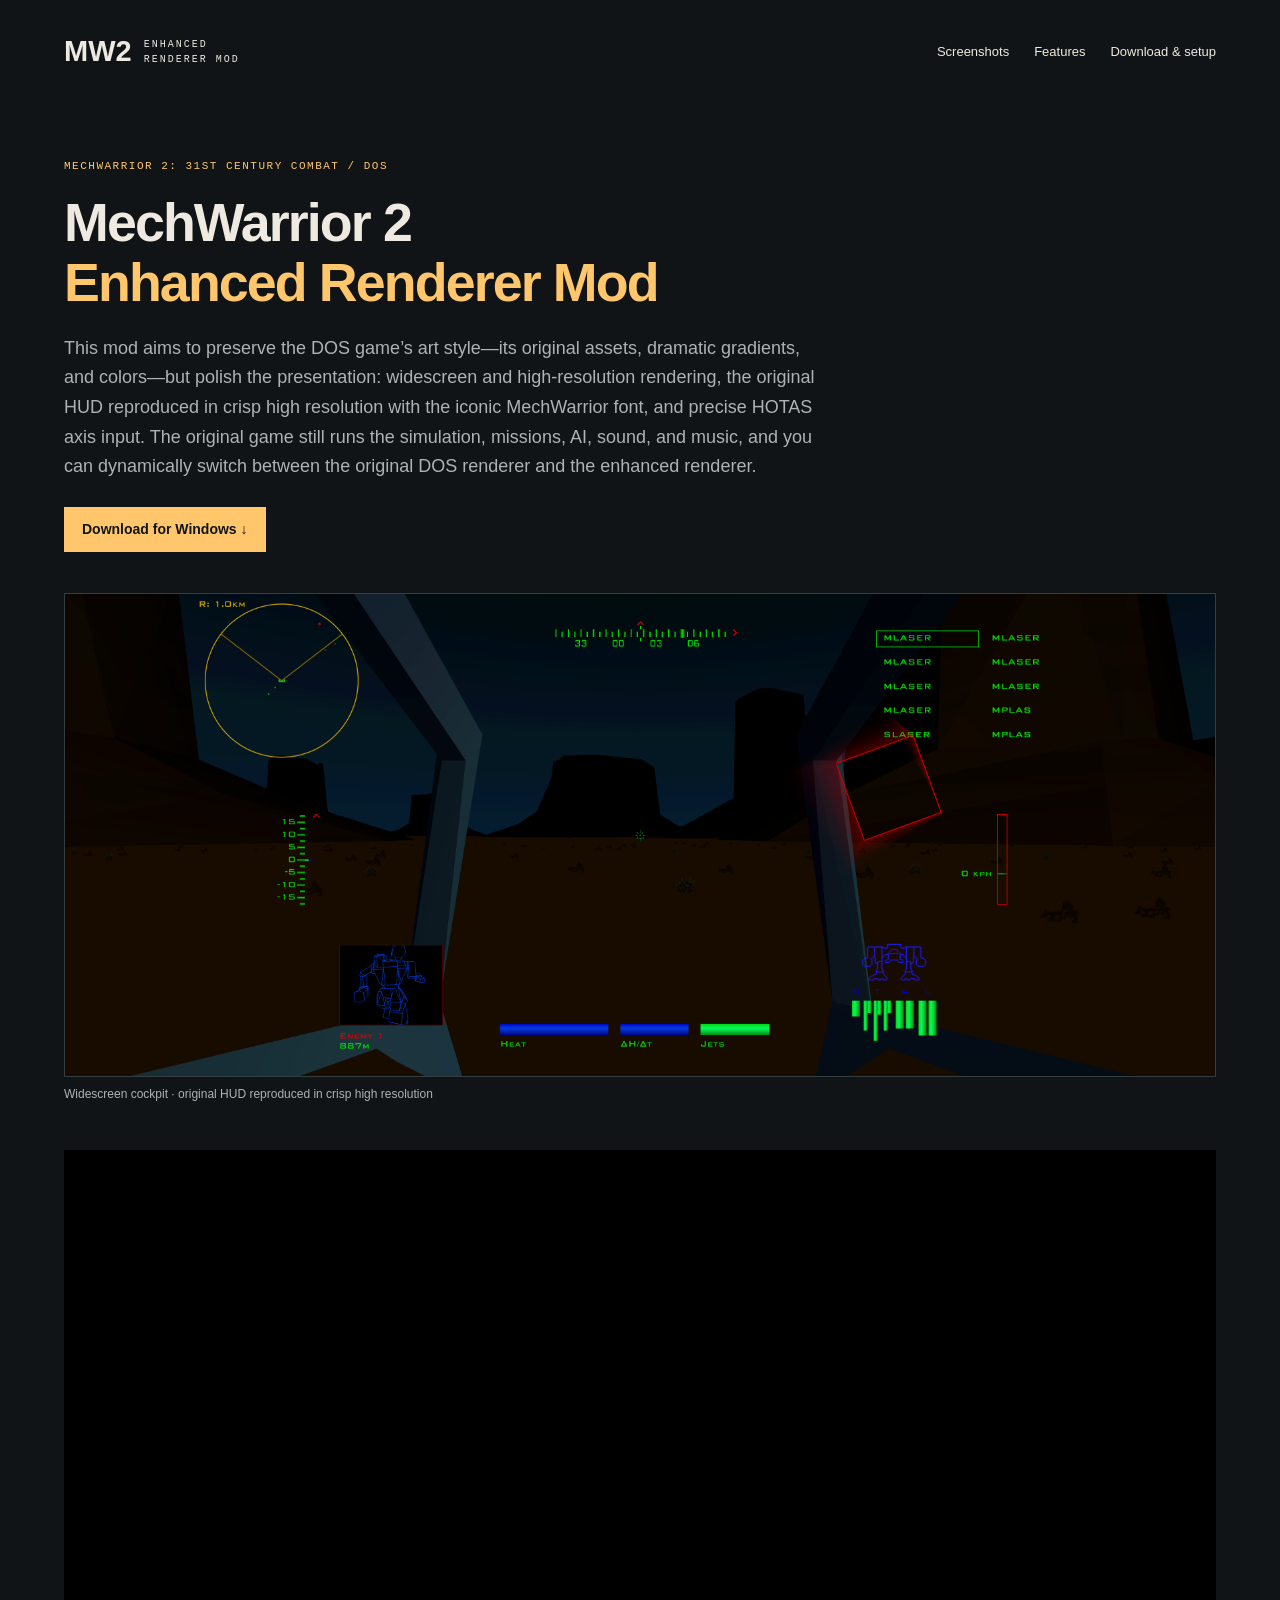
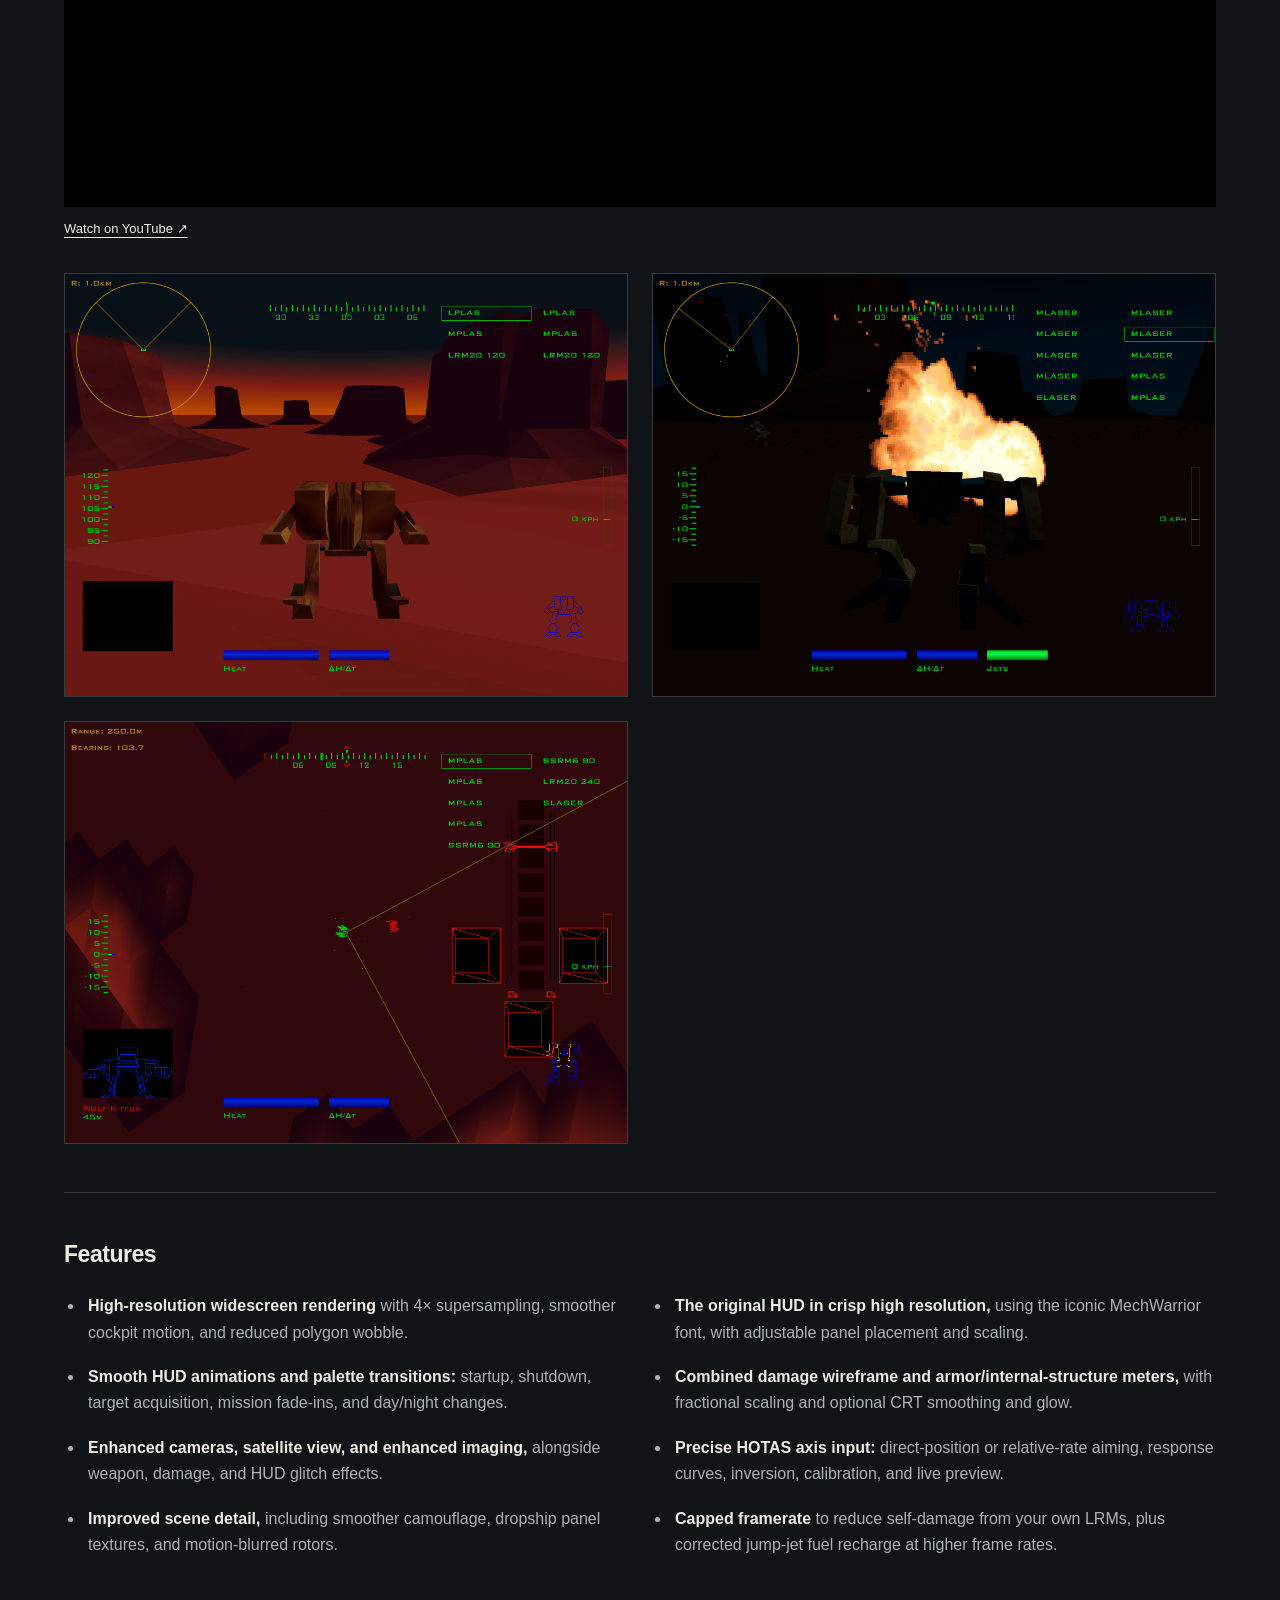
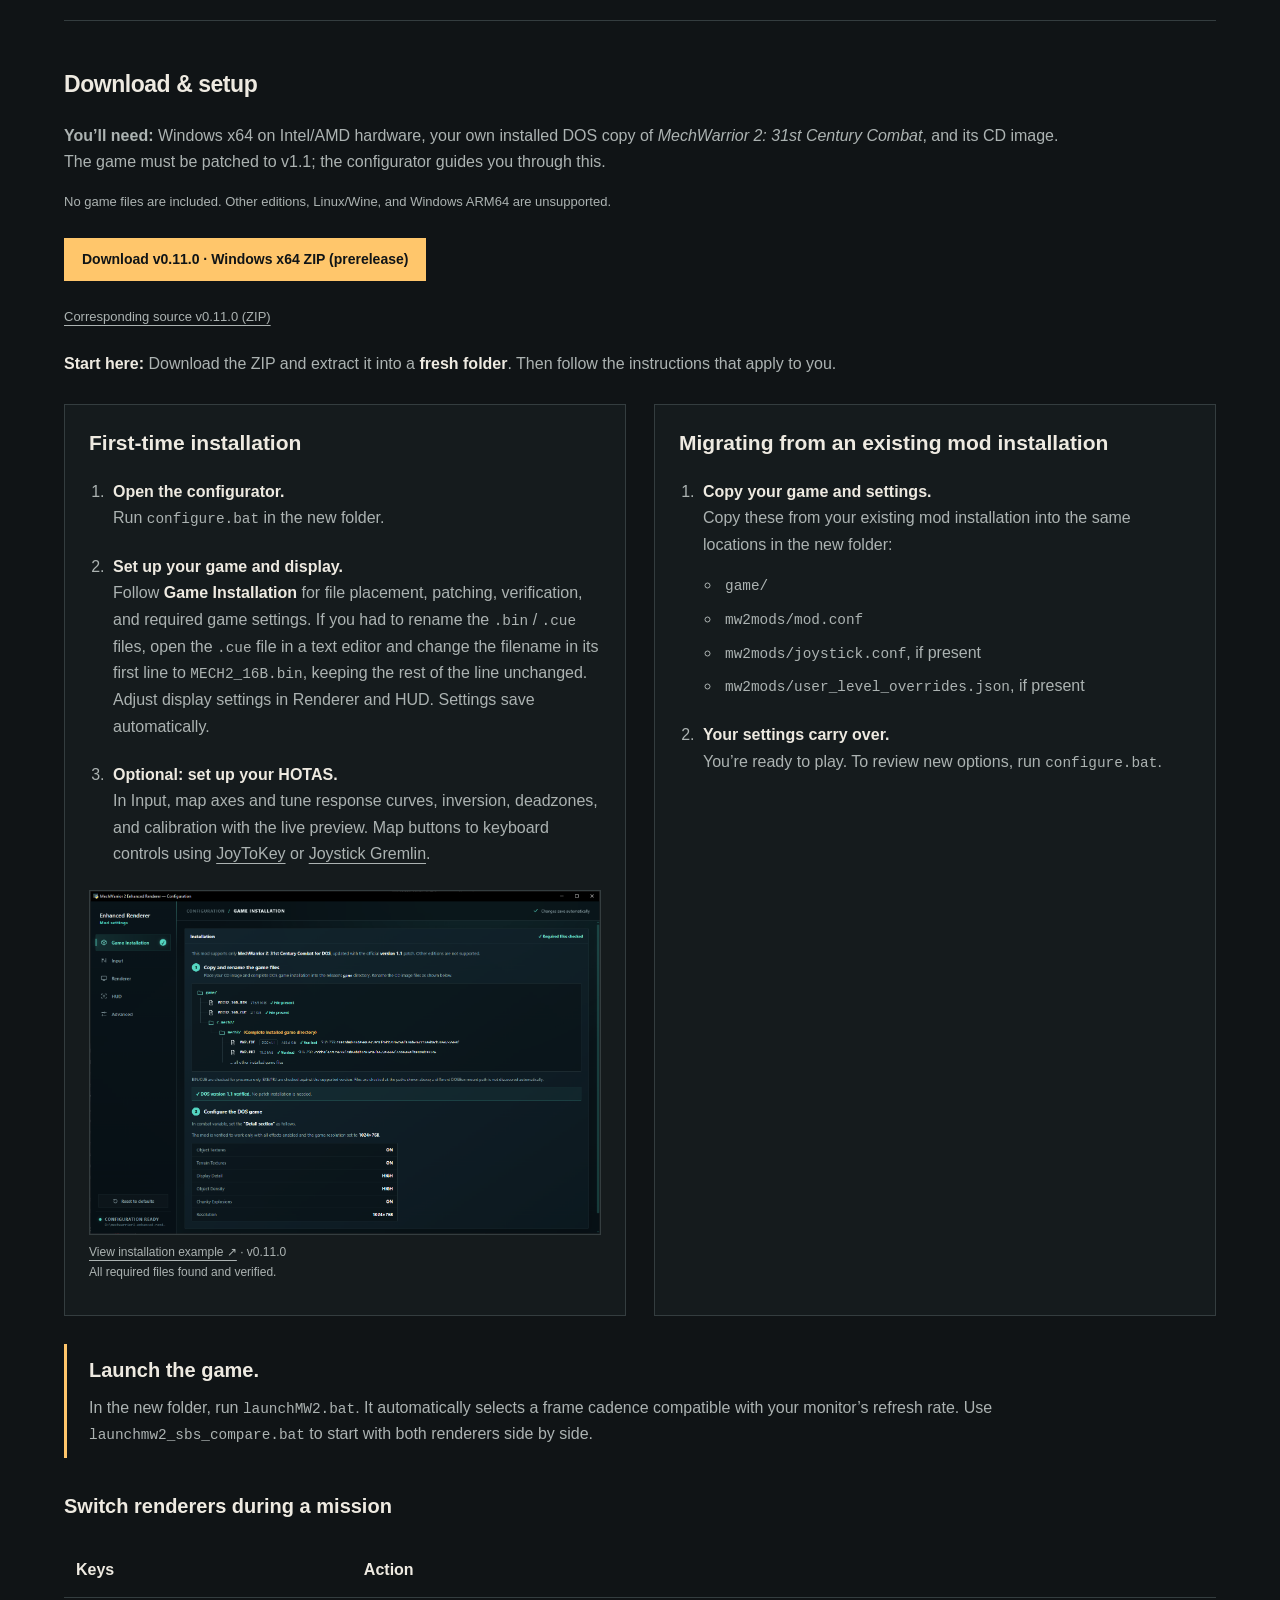
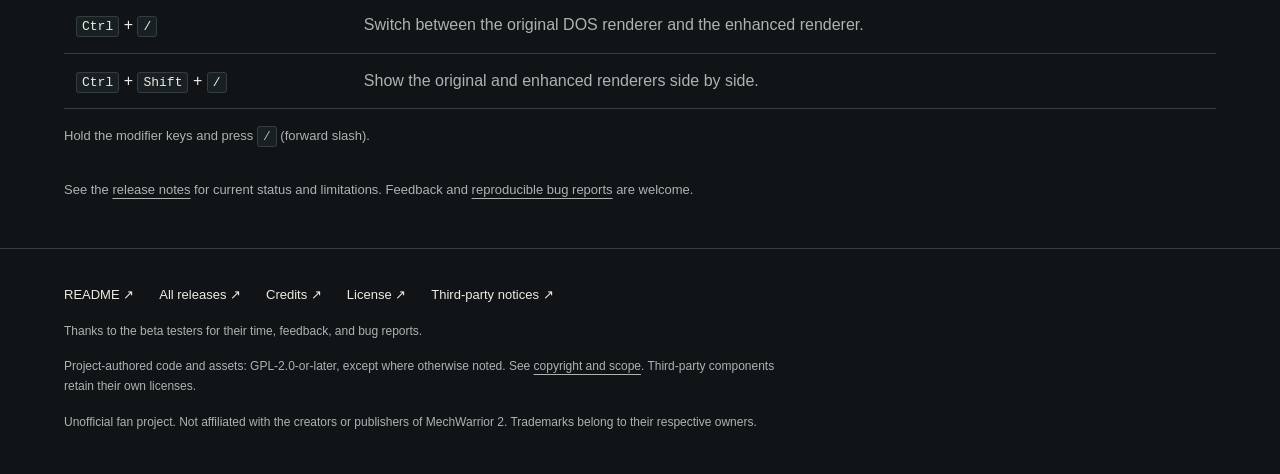
<file: project-site/public/index.html>
<!doctype html>
<html lang="en" data-style="midnight">
<head>
<meta charset="utf-8"><meta name="viewport" content="width=device-width, initial-scale=1">
<title>MechWarrior 2 • Enhanced Renderer Mod</title>
<meta name="description" content="The DOS MechWarrior 2 aesthetic, polished: widescreen rendering, a rebuilt HUD, and HOTAS controls. An unofficial fan mod for Windows x64.">
<link rel="icon" href="data:image/svg+xml,%3Csvg xmlns='http://www.w3.org/2000/svg' viewBox='0 0 32 32'%3E%3Crect width='32' height='32' fill='%23101416'/%3E%3Cpath d='M6 24V8l10 10L26 8v16' fill='none' stroke='%23ffc66b' stroke-width='4'/%3E%3C/svg%3E">
<link rel="stylesheet" href="site.css?v=2">
</head>
<body>
<header><a class="brand" href="#">MW2 <span>ENHANCED RENDERER MOD</span></a><nav aria-label="Main"><a href="#screenshots">Screenshots</a><a href="#features">Features</a><a href="#start">Download &amp; setup</a></nav></header>
<main>
<section class="intro">
<p class="eyebrow">MECHWARRIOR 2: 31ST CENTURY COMBAT / DOS</p>
<h1>MechWarrior 2<br><span>Enhanced Renderer Mod</span></h1>
<p>This mod aims to preserve the DOS game’s art style—its original assets, dramatic gradients, and colors—but polish the presentation: widescreen and high-resolution rendering, the original HUD reproduced in crisp high resolution with the iconic MechWarrior font, and precise HOTAS axis input. The original game still runs the simulation, missions, AI, sound, and music, and you can dynamically switch between the original DOS renderer and the enhanced renderer.</p>
<a class="button" href="#start">Download for Windows ↓</a>
</section>
<section id="screenshots" class="gallery" aria-label="Screenshots">
<figure class="wide"><a href="assets/mw2-EnhancedRendererMod-htal-damage-wireframe.png"><img src="assets/mw2-EnhancedRendererMod-htal-damage-wireframe.png" width="3440" height="1440" alt="Widescreen cockpit with the original HUD reproduced in crisp high resolution and a combined damage display"></a><figcaption>Widescreen cockpit · original HUD reproduced in crisp high resolution</figcaption></figure>
</section>
<section id="showcase" aria-label="Showcase video"><div class="video"><iframe loading="lazy" src="https://www.youtube-nocookie.com/embed/92L_ptU0zko" title="MechWarrior 2 Enhanced Renderer Mod showcase" allow="accelerometer; autoplay; clipboard-write; encrypted-media; gyroscope; picture-in-picture; web-share" allowfullscreen></iframe></div><a class="small" href="https://youtu.be/92L_ptU0zko">Watch on YouTube ↗</a></section>
<section class="gallery" aria-label="More screenshots">
<figure><a href="assets/sunset.png"><img src="assets/sunset.png" width="1024" height="768" loading="lazy" alt="A mech against an orange sunset and dark canyon silhouettes"></a></figure>
<figure><a href="assets/action.png"><img src="assets/action.png" width="1024" height="768" loading="lazy" alt="A close explosion lighting up a mech in the cockpit view"></a></figure>
<figure><a href="assets/satellite-view.png"><img src="assets/satellite-view.png" width="1024" height="768" loading="lazy" alt="Overhead satellite view with targeting markers and the damage wireframe display"></a></figure>
</section>

<section id="features" class="features">
<h2>Features</h2>
<ul class="feature-list">
<li><strong>High-resolution widescreen rendering</strong> with 4× supersampling, smoother cockpit motion, and reduced polygon wobble.</li>
<li><strong>The original HUD in crisp high resolution,</strong> using the iconic MechWarrior font, with adjustable panel placement and scaling.</li>
<li><strong>Smooth HUD animations and palette transitions:</strong> startup, shutdown, target acquisition, mission fade-ins, and day/night changes.</li>
<li><strong>Combined damage wireframe and armor/internal-structure meters,</strong> with fractional scaling and optional CRT smoothing and glow.</li>
<li><strong>Enhanced cameras, satellite view, and enhanced imaging,</strong> alongside weapon, damage, and HUD glitch effects.</li>
<li><strong>Precise HOTAS axis input:</strong> direct-position or relative-rate aiming, response curves, inversion, calibration, and live preview.</li>
<li><strong>Improved scene detail,</strong> including smoother camouflage, dropship panel textures, and motion-blurred rotors.</li>
<li><strong>Capped framerate</strong> to reduce self-damage from your own LRMs, plus corrected jump-jet fuel recharge at higher frame rates.</li>
</ul>
</section>
<div class="notes">
<section id="start">
<h2>Download &amp; setup</h2>
<p><strong>You’ll need:</strong> Windows x64 on Intel/AMD hardware, your own installed DOS copy of <em>MechWarrior 2: 31st Century Combat</em>, and its CD image. The game must be patched to v1.1; the configurator guides you through this.</p>
<p class="small">No game files are included. Other editions, Linux/Wine, and Windows ARM64 are unsupported.</p>
<a id="release-download" class="button" href="https://github.com/furious-pixel/mw2-enhanced-renderer-mod/releases/download/v0.11.0/mw2-enhanced-renderer-mod-v0.11.0-windows-x64.zip">Download v0.11.0 · Windows x64 ZIP (prerelease)</a>
<p class="small"><a id="source-download" href="https://github.com/furious-pixel/mw2-enhanced-renderer-mod/releases/download/v0.11.0/mw2-enhanced-renderer-mod-v0.11.0-source.zip">Corresponding source v0.11.0 (ZIP)</a></p>
<p class="prepare"><strong>Start here:</strong> Download the ZIP and extract it into a <strong>fresh folder</strong>. Then follow the instructions that apply to you.</p>
<div class="install-paths">
<section aria-labelledby="fresh-title" class="install-path">
<h3 id="fresh-title">First-time installation</h3>
<ol>
<li><strong>Open the configurator.</strong><br>Run <code>configure.bat</code> in the new folder.</li>
<li><strong>Set up your game and display.</strong><br>Follow <strong>Game Installation</strong> for file placement, patching, verification, and required game settings. If you had to rename the <code>.bin</code> / <code>.cue</code> files, open the <code>.cue</code> file in a text editor and change the filename in its first line to <code>MECH2_16B.bin</code>, keeping the rest of the line unchanged. Adjust display settings in Renderer and HUD. Settings save automatically.</li>
<li><strong>Optional: set up your HOTAS.</strong><br>In Input, map axes and tune response curves, inversion, deadzones, and calibration with the live preview. Map buttons to keyboard controls using <a href="https://joytokey.net/en/">JoyToKey</a> or <a href="https://whitemagic.github.io/JoystickGremlin/quickstart.html">Joystick Gremlin</a>.</li>
</ol>
<figure class="installation-example">
<a href="assets/configure-installation.png"><img src="assets/configure-installation.png" width="1537" height="1035" loading="lazy" alt="Game Installation showing the required file tree, verified DOS version 1.1, and game detail settings"></a>
<figcaption><a href="assets/configure-installation.png">View installation example ↗</a> · v0.11.0<br>All required files found and verified.</figcaption>
</figure>
</section>
<section aria-labelledby="update-title" class="install-path">
<h3 id="update-title">Migrating from an existing mod installation</h3>
<ol>
<li><strong>Copy your game and settings.</strong><br>Copy these from your existing mod installation into the same locations in the new folder:
<ul class="copy-files"><li><code>game/</code></li><li><code>mw2mods/mod.conf</code></li><li><code>mw2mods/joystick.conf</code>, if present</li><li><code>mw2mods/user_level_overrides.json</code>, if present</li></ul></li>
<li><strong>Your settings carry over.</strong><br>You’re ready to play. To review new options, run <code>configure.bat</code>.</li>
</ol>
</section>
</div>
<div class="launch"><h3>Launch the game.</h3><p>In the new folder, run <code>launchMW2.bat</code>. It automatically selects a frame cadence compatible with your monitor’s refresh rate. Use <code>launchmw2_sbs_compare.bat</code> to start with both renderers side by side.</p></div>
<section class="shortcuts" aria-labelledby="shortcuts-title">
<h3 id="shortcuts-title">Switch renderers during a mission</h3>
<table><thead><tr><th scope="col">Keys</th><th scope="col">Action</th></tr></thead><tbody>
<tr><td><kbd>Ctrl</kbd> + <kbd>/</kbd></td><td>Switch between the original DOS renderer and the enhanced renderer.</td></tr>
<tr><td><kbd>Ctrl</kbd> + <kbd>Shift</kbd> + <kbd>/</kbd></td><td>Show the original and enhanced renderers side by side.</td></tr>
</tbody></table>
<p class="small">Hold the modifier keys and press <kbd>/</kbd> (forward slash).</p>
</section>
<p class="small">See the <a href="https://github.com/furious-pixel/mw2-enhanced-renderer-mod/releases">release notes</a> for current status and limitations. Feedback and <a href="https://github.com/furious-pixel/mw2-enhanced-renderer-mod/issues">reproducible bug reports</a> are welcome.</p>
</section>
</div>
</main>
<footer><nav aria-label="Project links"><a href="https://github.com/furious-pixel/mw2-enhanced-renderer-mod/blob/main/README.md">README ↗</a><a href="https://github.com/furious-pixel/mw2-enhanced-renderer-mod/releases">All releases ↗</a><a href="https://github.com/furious-pixel/mw2-enhanced-renderer-mod#acknowledgements">Credits ↗</a><a href="https://github.com/furious-pixel/mw2-enhanced-renderer-mod/blob/main/LICENSE">License ↗</a><a href="https://github.com/furious-pixel/mw2-enhanced-renderer-mod/blob/main/THIRD_PARTY_NOTICES.md">Third-party notices ↗</a></nav><p>Thanks to the beta testers for their time, feedback, and bug reports.</p><p>Project-authored code and assets: GPL-2.0-or-later, except where otherwise noted. See <a href="https://github.com/furious-pixel/mw2-enhanced-renderer-mod/blob/main/COPYRIGHT">copyright and scope</a>. Third-party components retain their own licenses.</p><p>Unofficial fan project. Not affiliated with the creators or publishers of MechWarrior 2. Trademarks belong to their respective owners.</p></footer>
</body></html>
</file>
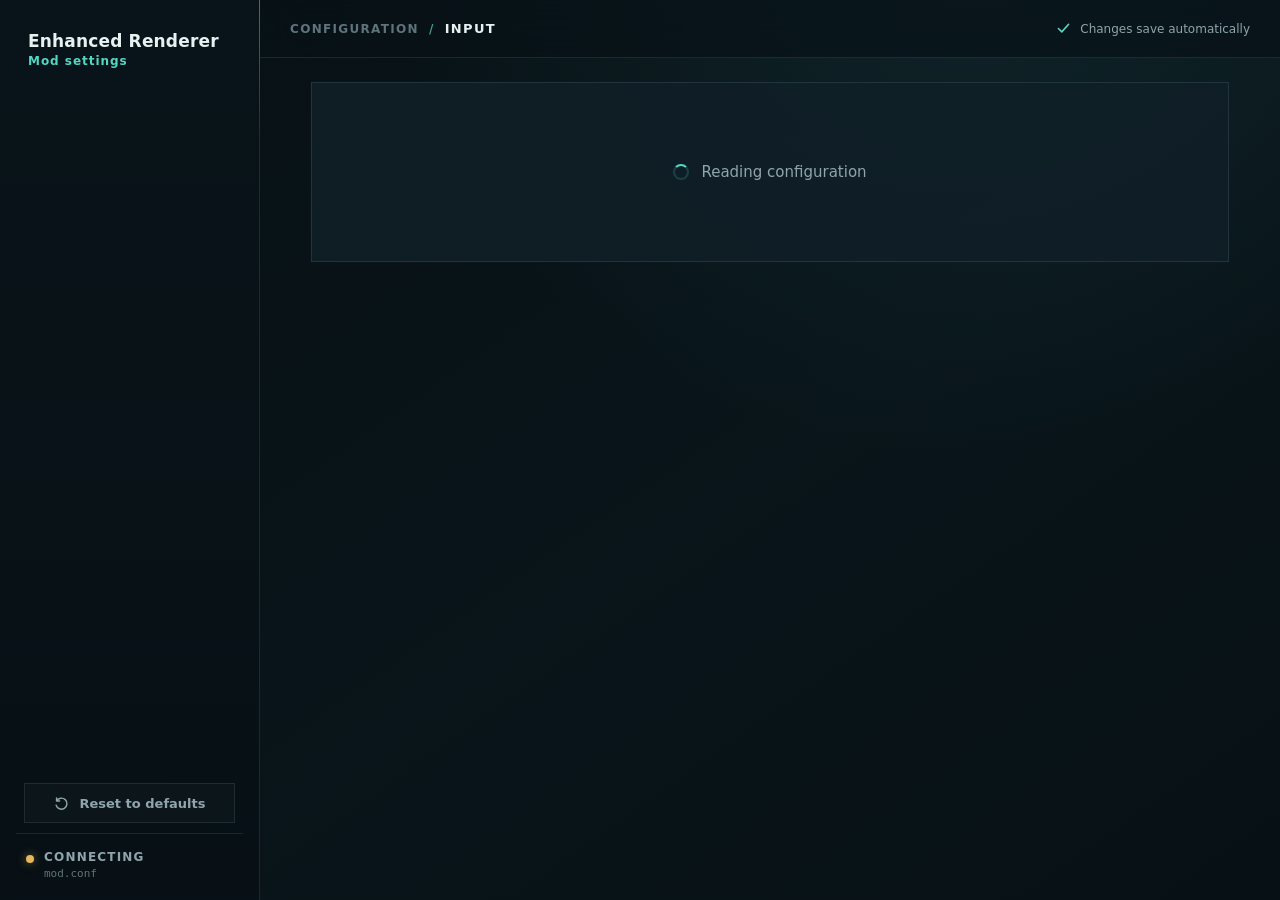
<file: tools/config_ui/index.html>
<!doctype html>
<html lang="en">
<head>
  <meta charset="utf-8">
  <meta name="viewport" content="width=device-width, initial-scale=1">
  <title>MechWarrior 2 Enhanced Renderer</title>
  <link rel="stylesheet" href="styles.css">
</head>
<body>
  <div class="app-shell">
    <aside class="sidebar">
      <div class="brand">
        <div class="brand-title">Enhanced Renderer</div>
        <div class="brand-subtitle">Mod settings</div>
      </div>

      <nav class="section-nav" id="section-nav" aria-label="Configuration sections"></nav>

      <div class="sidebar-actions">
        <button class="reset-button" id="reset-defaults-button" type="button">
          <svg viewBox="0 0 20 20" aria-hidden="true"><path d="M4.2 7.1A6.5 6.5 0 1 1 3.7 12M4.2 7.1V3.5M4.2 7.1h3.6"/></svg>
          <span>Reset to defaults</span>
        </button>
      </div>

      <div class="sidebar-footer">
        <div class="status-dot" id="sidebar-status-dot"></div>
        <div>
          <div class="sidebar-status" id="sidebar-status">Connecting</div>
          <div class="sidebar-path" id="config-path">mod.conf</div>
        </div>
      </div>
    </aside>

    <main class="main-panel">
      <header class="topbar">
        <div class="breadcrumb">
          <span>CONFIGURATION</span>
          <span class="breadcrumb-separator">/</span>
          <strong id="breadcrumb-section">INPUT</strong>
        </div>
        <div class="save-state" id="save-state" role="status" aria-live="polite">
          <svg viewBox="0 0 20 20" aria-hidden="true"><path d="m4 10 4 4 8-9"/></svg>
          <span>Changes save automatically</span>
        </div>
      </header>

      <div class="content-scroll" id="content-scroll">
        <div class="warning-banner hidden" id="warning-banner"></div>
        <div class="groups-grid" id="groups-grid">
          <div class="loading-card">
            <div class="loading-spinner"></div>
            <span>Reading configuration</span>
          </div>
        </div>
      </div>
    </main>
  </div>

  <div class="modal-backdrop hidden" id="reset-modal" role="dialog" aria-modal="true" aria-labelledby="reset-modal-title">
    <div class="modal-card">
      <div class="modal-icon" aria-hidden="true">!</div>
      <div class="modal-copy">
        <h2 id="reset-modal-title">Reset to shipped defaults?</h2>
        <p>This replaces all renderer settings, joystick bindings, and calibration. The following files will be modified:</p>
        <div class="reset-file-list" id="reset-file-list"></div>
        <p class="modal-warning">This cannot be undone from the configurator.</p>
      </div>
      <div class="modal-actions">
        <button class="modal-button secondary" id="reset-cancel-button" type="button">Cancel</button>
        <button class="modal-button danger" id="reset-confirm-button" type="button">Reset both files</button>
      </div>
    </div>
  </div>

  <div class="toast" id="toast" role="alert"></div>
  <script src="app.js"></script>
</body>
</html>
</file>
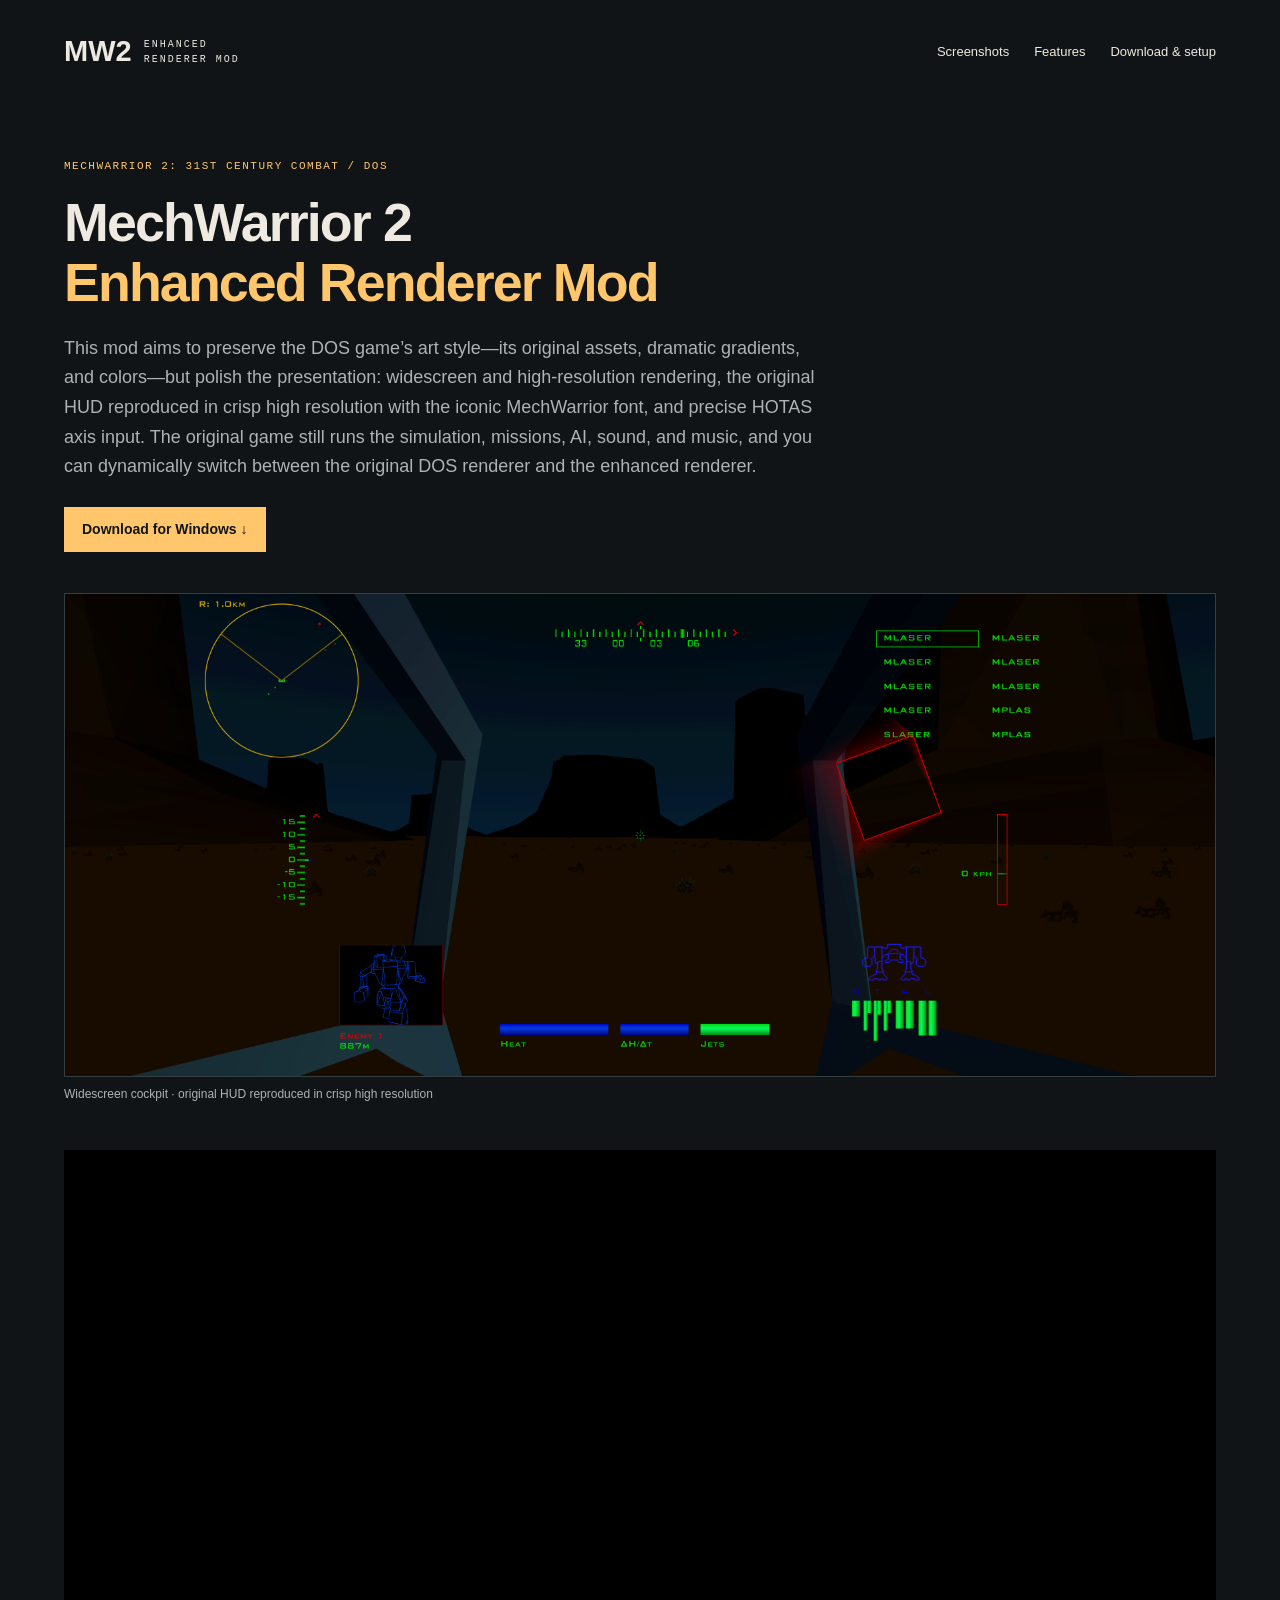
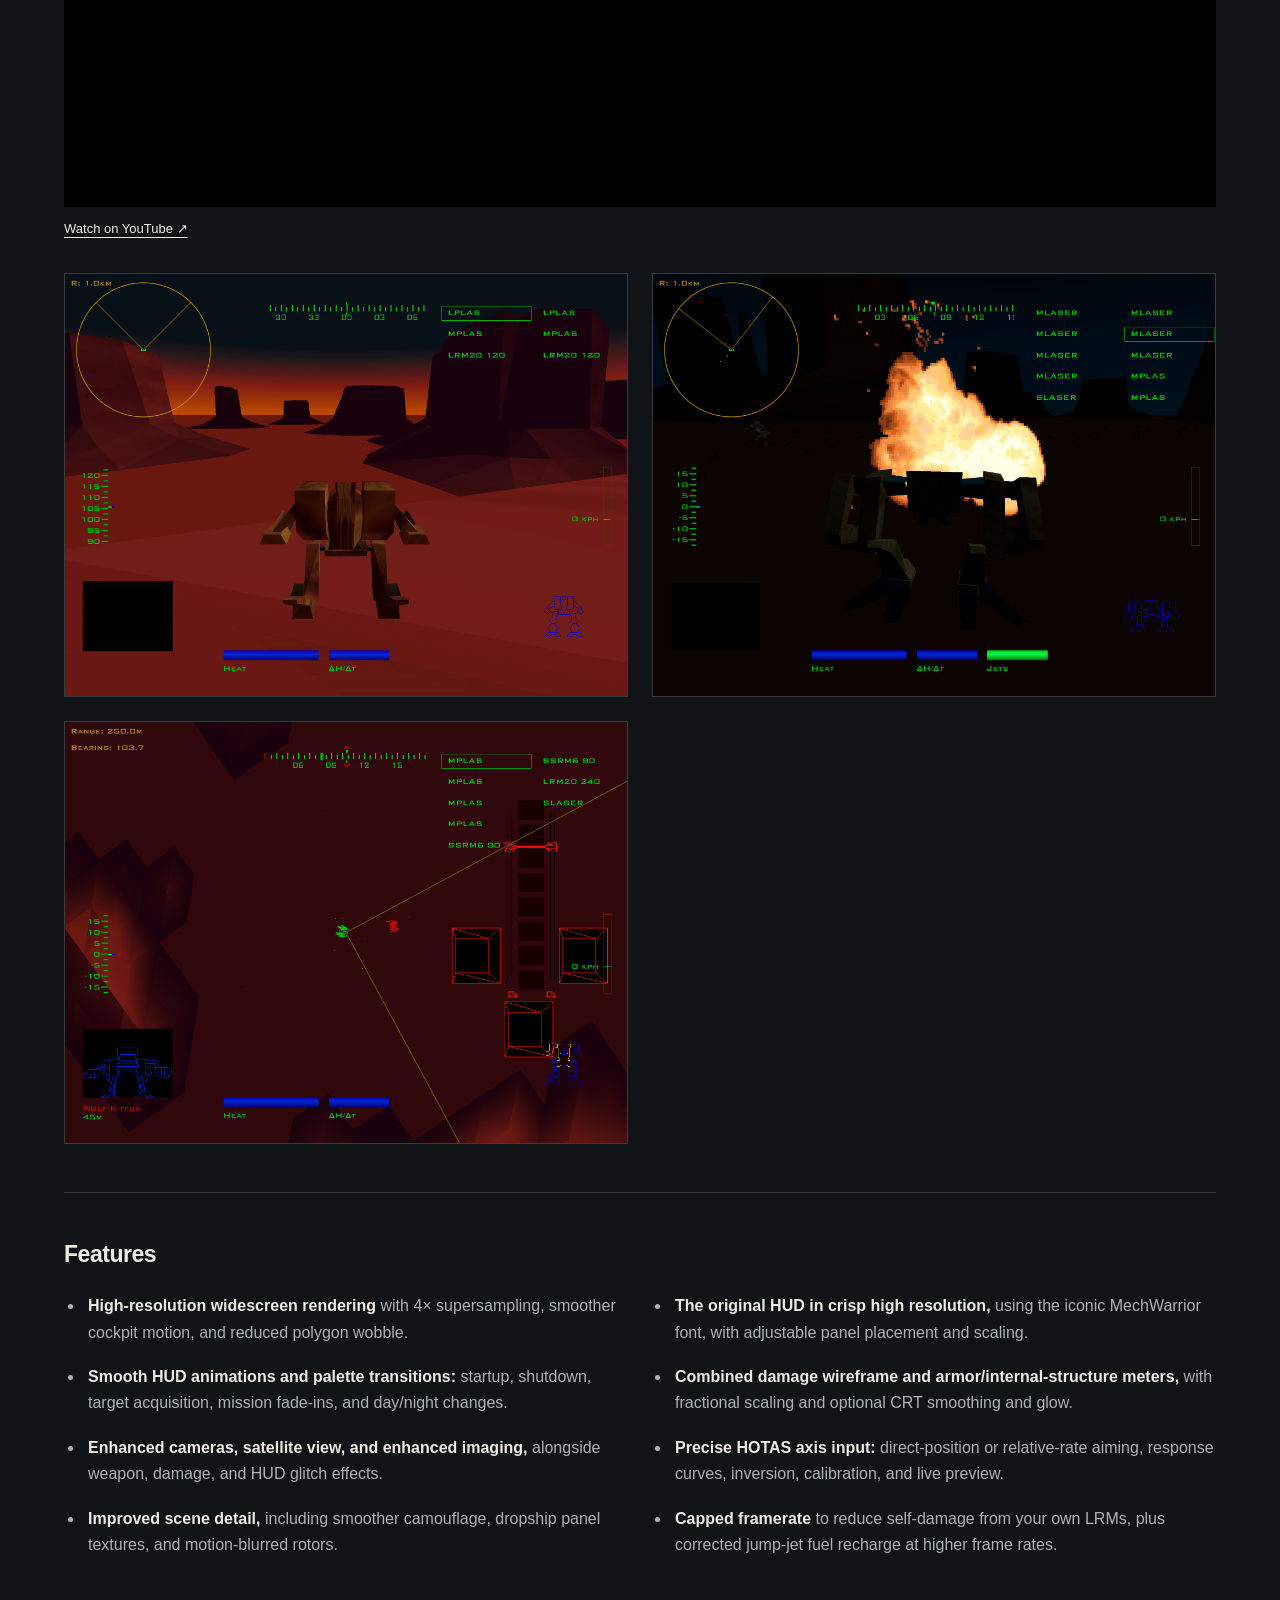
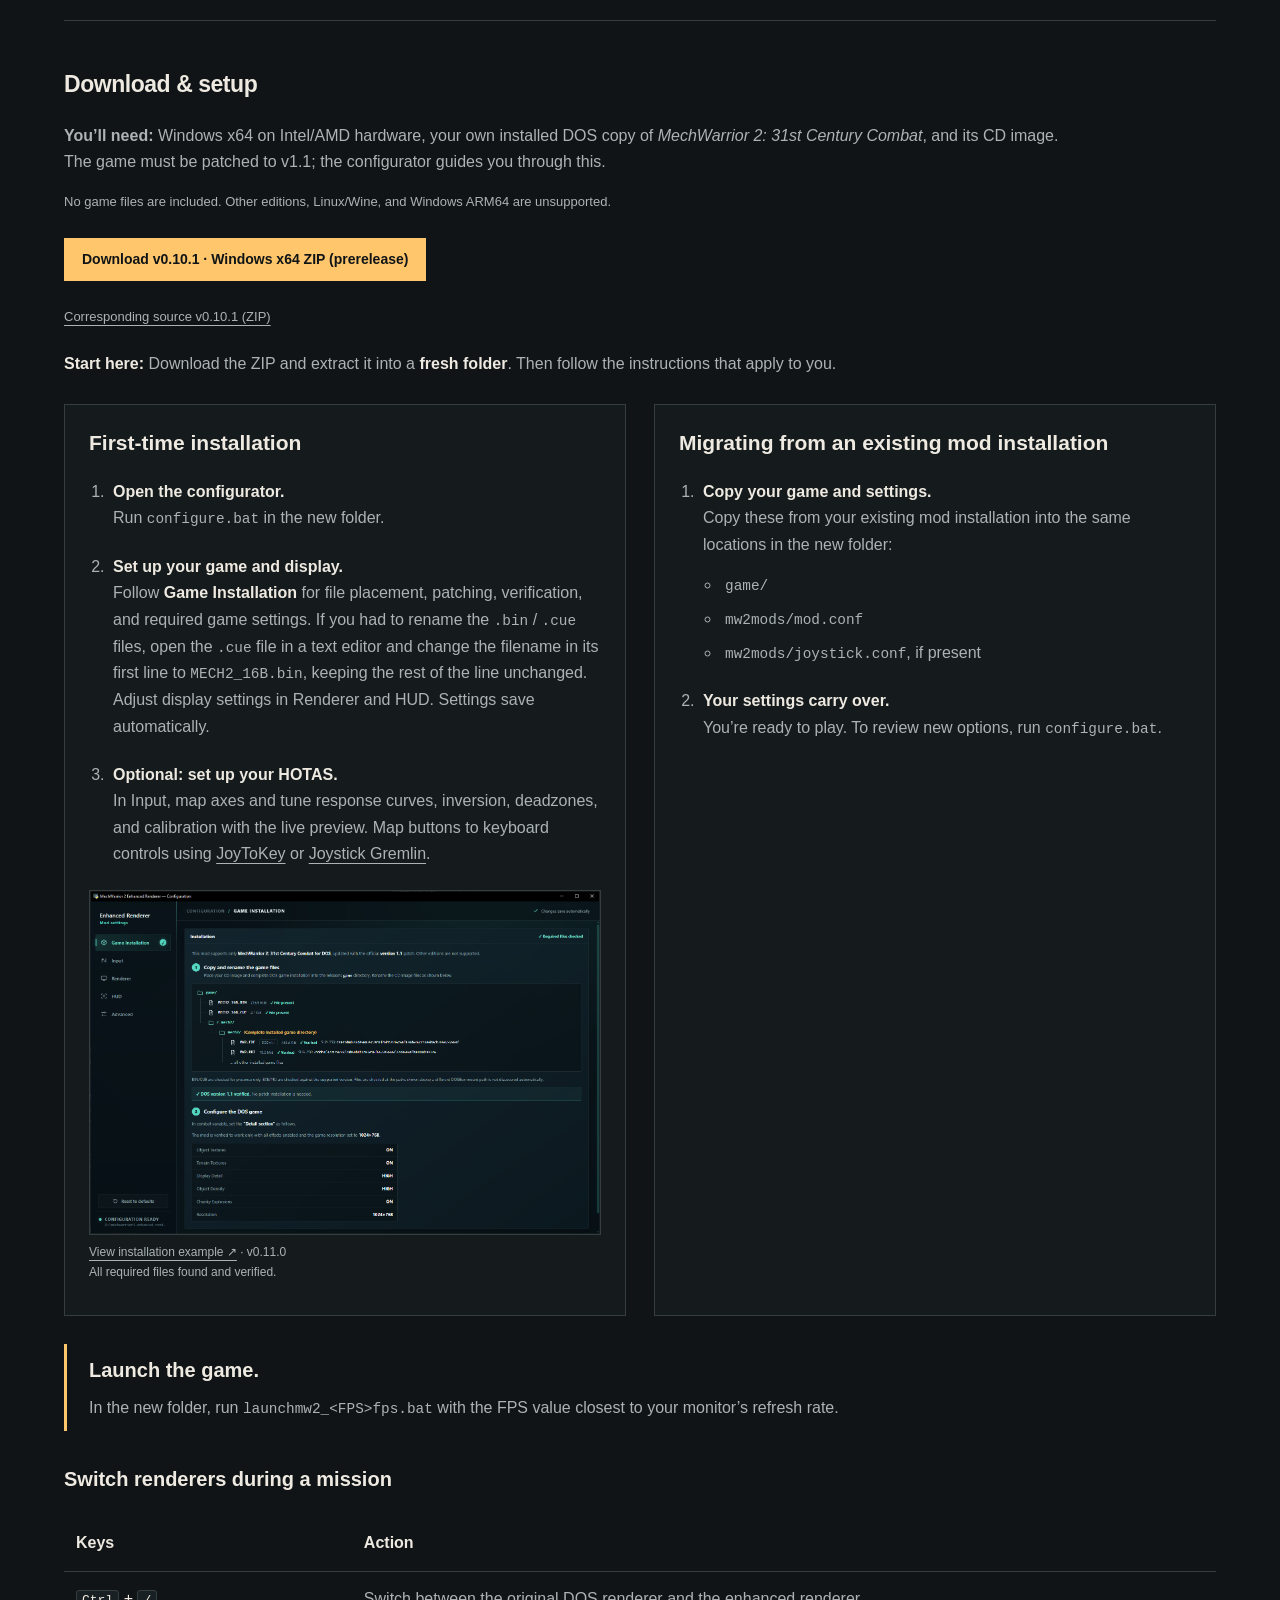
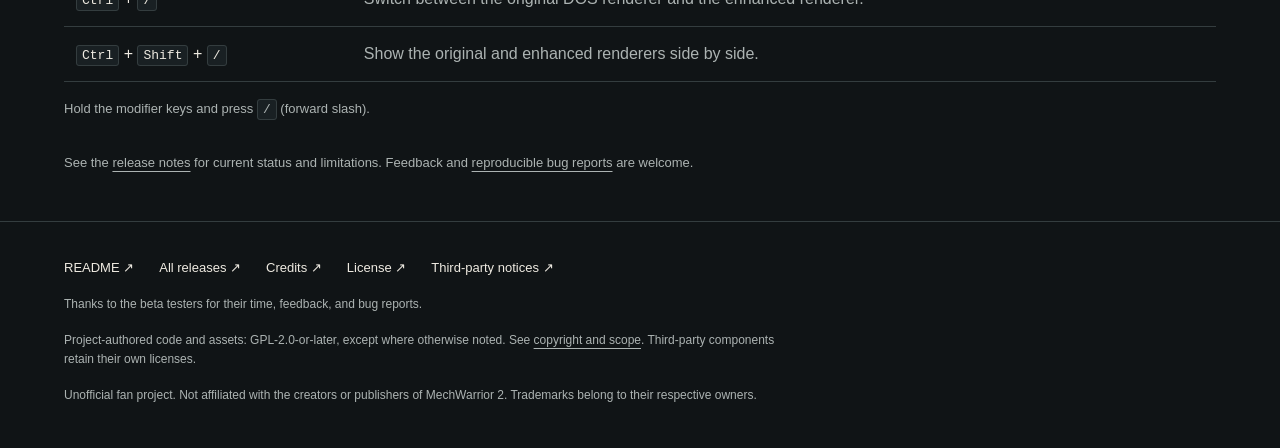
<file: project-site/review/v011-installation/index.html>
<!doctype html>
<html lang="en" data-style="midnight">
<head>
<meta charset="utf-8"><meta name="viewport" content="width=device-width, initial-scale=1">
<title>MechWarrior 2 • Enhanced Renderer Mod</title>
<meta name="description" content="The DOS MechWarrior 2 aesthetic, polished: widescreen rendering, a rebuilt HUD, and HOTAS controls. An unofficial fan mod for Windows x64.">
<link rel="icon" href="data:image/svg+xml,%3Csvg xmlns='http://www.w3.org/2000/svg' viewBox='0 0 32 32'%3E%3Crect width='32' height='32' fill='%23101416'/%3E%3Cpath d='M6 24V8l10 10L26 8v16' fill='none' stroke='%23ffc66b' stroke-width='4'/%3E%3C/svg%3E">
<link rel="stylesheet" href="../../public/site.css?v=2">
</head>
<body>
<header><a class="brand" href="#">MW2 <span>ENHANCED RENDERER MOD</span></a><nav aria-label="Main"><a href="#screenshots">Screenshots</a><a href="#features">Features</a><a href="#start">Download &amp; setup</a></nav></header>
<main>
<section class="intro">
<p class="eyebrow">MECHWARRIOR 2: 31ST CENTURY COMBAT / DOS</p>
<h1>MechWarrior 2<br><span>Enhanced Renderer Mod</span></h1>
<p>This mod aims to preserve the DOS game’s art style—its original assets, dramatic gradients, and colors—but polish the presentation: widescreen and high-resolution rendering, the original HUD reproduced in crisp high resolution with the iconic MechWarrior font, and precise HOTAS axis input. The original game still runs the simulation, missions, AI, sound, and music, and you can dynamically switch between the original DOS renderer and the enhanced renderer.</p>
<a class="button" href="#start">Download for Windows ↓</a>
</section>
<section id="screenshots" class="gallery" aria-label="Screenshots">
<figure class="wide"><a href="../../public/assets/mw2-EnhancedRendererMod-htal-damage-wireframe.png"><img src="../../public/assets/mw2-EnhancedRendererMod-htal-damage-wireframe.png" width="3440" height="1440" alt="Widescreen cockpit with the original HUD reproduced in crisp high resolution and a combined damage display"></a><figcaption>Widescreen cockpit · original HUD reproduced in crisp high resolution</figcaption></figure>
</section>
<section id="showcase" aria-label="Showcase video"><div class="video"><iframe loading="lazy" src="https://www.youtube-nocookie.com/embed/92L_ptU0zko" title="MechWarrior 2 Enhanced Renderer Mod showcase" allow="accelerometer; autoplay; clipboard-write; encrypted-media; gyroscope; picture-in-picture; web-share" allowfullscreen></iframe></div><a class="small" href="https://youtu.be/92L_ptU0zko">Watch on YouTube ↗</a></section>
<section class="gallery" aria-label="More screenshots">
<figure><a href="../../public/assets/sunset.png"><img src="../../public/assets/sunset.png" width="1024" height="768" loading="lazy" alt="A mech against an orange sunset and dark canyon silhouettes"></a></figure>
<figure><a href="../../public/assets/action.png"><img src="../../public/assets/action.png" width="1024" height="768" loading="lazy" alt="A close explosion lighting up a mech in the cockpit view"></a></figure>
<figure><a href="../../public/assets/satellite-view.png"><img src="../../public/assets/satellite-view.png" width="1024" height="768" loading="lazy" alt="Overhead satellite view with targeting markers and the damage wireframe display"></a></figure>
</section>

<section id="features" class="features">
<h2>Features</h2>
<ul class="feature-list">
<li><strong>High-resolution widescreen rendering</strong> with 4× supersampling, smoother cockpit motion, and reduced polygon wobble.</li>
<li><strong>The original HUD in crisp high resolution,</strong> using the iconic MechWarrior font, with adjustable panel placement and scaling.</li>
<li><strong>Smooth HUD animations and palette transitions:</strong> startup, shutdown, target acquisition, mission fade-ins, and day/night changes.</li>
<li><strong>Combined damage wireframe and armor/internal-structure meters,</strong> with fractional scaling and optional CRT smoothing and glow.</li>
<li><strong>Enhanced cameras, satellite view, and enhanced imaging,</strong> alongside weapon, damage, and HUD glitch effects.</li>
<li><strong>Precise HOTAS axis input:</strong> direct-position or relative-rate aiming, response curves, inversion, calibration, and live preview.</li>
<li><strong>Improved scene detail,</strong> including smoother camouflage, dropship panel textures, and motion-blurred rotors.</li>
<li><strong>Capped framerate</strong> to reduce self-damage from your own LRMs, plus corrected jump-jet fuel recharge at higher frame rates.</li>
</ul>
</section>
<div class="notes">
<section id="start">
<h2>Download &amp; setup</h2>
<p><strong>You’ll need:</strong> Windows x64 on Intel/AMD hardware, your own installed DOS copy of <em>MechWarrior 2: 31st Century Combat</em>, and its CD image. The game must be patched to v1.1; the configurator guides you through this.</p>
<p class="small">No game files are included. Other editions, Linux/Wine, and Windows ARM64 are unsupported.</p>
<a id="release-download" class="button" href="https://github.com/furious-pixel/mw2-enhanced-renderer-mod/releases/download/v0.10.1/mw2-enhanced-renderer-mod-v0.10.1-windows-x64.zip">Download v0.10.1 · Windows x64 ZIP (prerelease)</a>
<p class="small"><a id="source-download" href="https://github.com/furious-pixel/mw2-enhanced-renderer-mod/releases/download/v0.10.1/mw2-enhanced-renderer-mod-v0.10.1-source.zip">Corresponding source v0.10.1 (ZIP)</a></p>
<p class="prepare"><strong>Start here:</strong> Download the ZIP and extract it into a <strong>fresh folder</strong>. Then follow the instructions that apply to you.</p>
<div class="install-paths">
<section aria-labelledby="fresh-title" class="install-path">
<h3 id="fresh-title">First-time installation</h3>
<ol>
<li><strong>Open the configurator.</strong><br>Run <code>configure.bat</code> in the new folder.</li>
<li><strong>Set up your game and display.</strong><br>Follow <strong>Game Installation</strong> for file placement, patching, verification, and required game settings. If you had to rename the <code>.bin</code> / <code>.cue</code> files, open the <code>.cue</code> file in a text editor and change the filename in its first line to <code>MECH2_16B.bin</code>, keeping the rest of the line unchanged. Adjust display settings in Renderer and HUD. Settings save automatically.</li>
<li><strong>Optional: set up your HOTAS.</strong><br>In Input, map axes and tune response curves, inversion, deadzones, and calibration with the live preview. Map buttons to keyboard controls using <a href="https://joytokey.net/en/">JoyToKey</a> or <a href="https://whitemagic.github.io/JoystickGremlin/quickstart.html">Joystick Gremlin</a>.</li>
</ol>
<figure class="installation-example">
<a href="configure-installation.png"><img src="configure-installation.png" width="1537" height="1035" loading="lazy" alt="Game Installation showing the required file tree, verified DOS version 1.1, and game detail settings"></a>
<figcaption><a href="configure-installation.png">View installation example ↗</a> · v0.11.0<br>All required files found and verified.</figcaption>
</figure>
</section>
<section aria-labelledby="update-title" class="install-path">
<h3 id="update-title">Migrating from an existing mod installation</h3>
<ol>
<li><strong>Copy your game and settings.</strong><br>Copy these from your existing mod installation into the same locations in the new folder:
<ul class="copy-files"><li><code>game/</code></li><li><code>mw2mods/mod.conf</code></li><li><code>mw2mods/joystick.conf</code>, if present</li></ul></li>
<li><strong>Your settings carry over.</strong><br>You’re ready to play. To review new options, run <code>configure.bat</code>.</li>
</ol>
</section>
</div>
<div class="launch"><h3>Launch the game.</h3><p>In the new folder, run <code>launchmw2_&lt;FPS&gt;fps.bat</code> with the FPS value closest to your monitor’s refresh rate.</p></div>
<section class="shortcuts" aria-labelledby="shortcuts-title">
<h3 id="shortcuts-title">Switch renderers during a mission</h3>
<table><thead><tr><th scope="col">Keys</th><th scope="col">Action</th></tr></thead><tbody>
<tr><td><kbd>Ctrl</kbd> + <kbd>/</kbd></td><td>Switch between the original DOS renderer and the enhanced renderer.</td></tr>
<tr><td><kbd>Ctrl</kbd> + <kbd>Shift</kbd> + <kbd>/</kbd></td><td>Show the original and enhanced renderers side by side.</td></tr>
</tbody></table>
<p class="small">Hold the modifier keys and press <kbd>/</kbd> (forward slash).</p>
</section>
<p class="small">See the <a href="https://github.com/furious-pixel/mw2-enhanced-renderer-mod/releases">release notes</a> for current status and limitations. Feedback and <a href="https://github.com/furious-pixel/mw2-enhanced-renderer-mod/issues">reproducible bug reports</a> are welcome.</p>
</section>
</div>
</main>
<footer><nav aria-label="Project links"><a href="https://github.com/furious-pixel/mw2-enhanced-renderer-mod/blob/main/README.md">README ↗</a><a href="https://github.com/furious-pixel/mw2-enhanced-renderer-mod/releases">All releases ↗</a><a href="https://github.com/furious-pixel/mw2-enhanced-renderer-mod#acknowledgements">Credits ↗</a><a href="https://github.com/furious-pixel/mw2-enhanced-renderer-mod/blob/main/LICENSE">License ↗</a><a href="https://github.com/furious-pixel/mw2-enhanced-renderer-mod/blob/main/THIRD_PARTY_NOTICES.md">Third-party notices ↗</a></nav><p>Thanks to the beta testers for their time, feedback, and bug reports.</p><p>Project-authored code and assets: GPL-2.0-or-later, except where otherwise noted. See <a href="https://github.com/furious-pixel/mw2-enhanced-renderer-mod/blob/main/COPYRIGHT">copyright and scope</a>. Third-party components retain their own licenses.</p><p>Unofficial fan project. Not affiliated with the creators or publishers of MechWarrior 2. Trademarks belong to their respective owners.</p></footer>
</body></html>
</file>
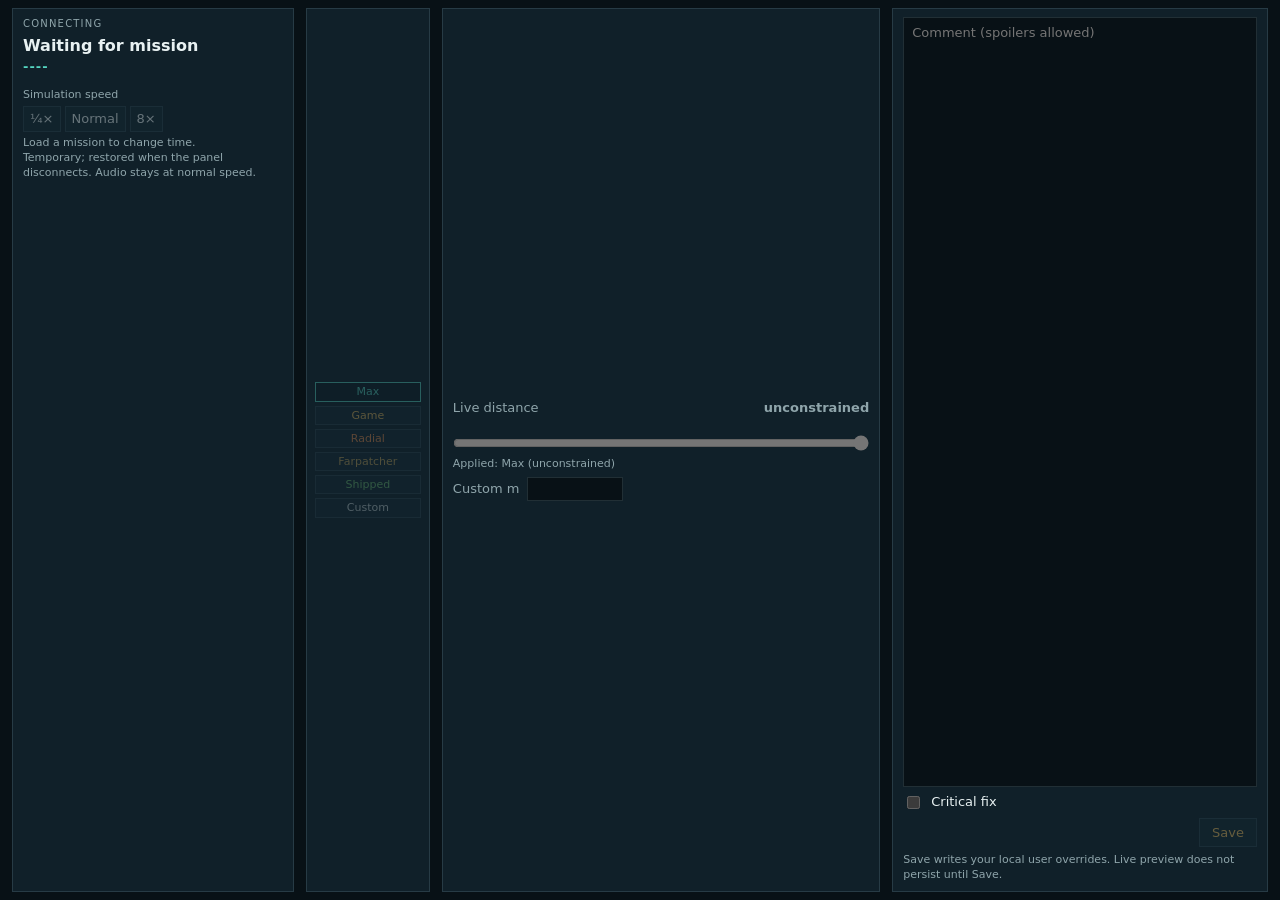
<file: tools/level_tweak/ui/index.html>
<!doctype html>
<html lang="en">
<head>
  <meta charset="utf-8">
  <meta name="viewport" content="width=device-width, initial-scale=1">
  <title>MW2 Level Tweak</title>
  <link rel="stylesheet" href="styles.css">
</head>
<body>
  <div class="strip">
    <section class="identity">
      <div class="kicker" id="connection">Connecting</div>
      <div class="title" id="mission-title">Waiting for mission</div>
      <div class="code" id="mission-code">----</div>
      <div class="source" id="source"></div>
      <div class="time-controls" role="group" aria-label="Simulation speed">
        <div class="hint">Simulation speed</div>
        <div class="time-buttons">
          <button type="button" data-time="1" aria-pressed="false">¼×</button>
          <button type="button" data-time="0" aria-pressed="false">Normal</button>
          <button type="button" data-time="2" aria-pressed="false">8×</button>
        </div>
        <div class="hint" id="time-status" aria-live="polite">Load a mission to change time.</div>
        <div class="hint">Temporary; restored when the panel disconnects. Audio stays at normal speed.</div>
      </div>
    </section>

    <section class="presets" aria-label="Distance presets">
      <button type="button" class="preset preset-max" data-preset="max">Max</button>
      <button type="button" class="preset preset-game" data-preset="game">Game</button>
      <button type="button" class="preset preset-game-radial" data-preset="game-radial">Radial</button>
      <button type="button" class="preset preset-farpatcher" data-preset="farpatcher" id="preset-farpatcher">Farpatcher</button>
      <button type="button" class="preset preset-shipped" data-preset="shipped" id="preset-shipped">Shipped</button>
      <button type="button" class="preset preset-custom" data-preset="custom">Custom</button>
    </section>

    <section class="slider-block">
      <div class="slider-head">
        <span>Live distance</span>
        <strong id="live-metres">unconstrained</strong>
      </div>
      <div class="slider-wrap">
        <div class="ticks" id="ticks"></div>
        <input id="metres" type="range" min="100" max="8000" step="1" value="8000">
      </div>
      <div class="hint" id="applied">Applied: Max (unconstrained)</div>
      <div class="custom-row">
        <label for="custom-metres">Custom m</label>
        <input id="custom-metres" type="number" min="0" step="0.01" value="">
      </div>
    </section>

    <section class="verdict">
      <textarea id="comment" maxlength="2000" placeholder="Comment (spoilers allowed)"></textarea>
      <label class="critical-row">
        <input type="checkbox" id="critical">
        Critical fix
      </label>
      <div class="save-row">
        <button type="button" id="save-button">Save</button>
      </div>
      <div class="save-status" id="save-status">Save writes your local user overrides. Live preview does not persist until Save.</div>
    </section>
  </div>
  <script src="app.js"></script>
</body>
</html>
</file>
<file: project-site/public/site.css>
:root{color-scheme:dark;--bg:#101416;--ink:#eeeae1;--muted:#acb3b2;--accent:#ffc66b;--line:#343d3f}
*{box-sizing:border-box}html{scroll-behavior:smooth}body{margin:0;background:var(--bg);color:var(--ink);font:16px/1.65 'Segoe UI',Arial,sans-serif}header,main,footer{max-width:1360px;margin:auto;padding-left:5%;padding-right:5%}a{color:inherit;text-underline-offset:4px}a:hover{color:var(--accent)}a:focus-visible,summary:focus-visible{outline:2px solid var(--accent);outline-offset:5px}header{padding-top:28px;padding-bottom:28px;display:flex;align-items:center;justify-content:space-between;gap:24px}.brand{display:flex;align-items:center;gap:12px;font-size:29px;font-weight:800;text-decoration:none}.brand span{max-width:115px;font:10px/1.5 Consolas,monospace;letter-spacing:2px}nav{display:flex;gap:25px;font-size:13px}nav a{text-decoration:none}.intro{padding:38px 0 32px;max-width:820px}.eyebrow{color:var(--accent);font:11px/1.6 Consolas,monospace;letter-spacing:1.5px}h1{font-size:clamp(32px,4.2vw,57px);line-height:1.1;letter-spacing:-.035em;margin:18px 0 22px}h1 span{color:var(--accent)}p{color:var(--muted);margin:16px 0}.intro>p:not(.eyebrow){max-width:760px;font-size:18px}.button{display:inline-block;background:var(--accent);color:var(--bg);padding:11px 18px;font-size:14px;font-weight:650;text-decoration:none;margin:9px 0}.button:hover{color:var(--bg);background:#ffda9e}.gallery{display:grid;grid-template-columns:1fr 1fr;gap:24px}.wide{grid-column:1/-1}figure{margin:0}img{display:block;width:100%;height:auto;border:1px solid var(--line)}figcaption{font-size:12px;color:var(--muted);padding:8px 0}.gallery a{display:block}#showcase{margin-top:38px}.video{aspect-ratio:16/9;background:#000;margin-bottom:8px}.video iframe{width:100%;height:100%;border:0}.small{font-size:13px}.notes{display:block;margin-top:62px;padding-top:25px;border-top:1px solid var(--line)}h2{font-size:23px;letter-spacing:-.02em;font-weight:600}li{color:var(--muted);padding-left:4px;margin-bottom:10px}ol{padding-left:20px}code{font-size:.9em}details{font-size:14px}summary{cursor:pointer;color:var(--ink)}footer{padding-top:35px;padding-bottom:28px;margin-top:48px;border-top:1px solid var(--line);font-size:12px}footer p{max-width:720px}@media(max-width:700px){header{align-items:flex-start}.brand{font-size:24px}.brand span{font-size:8px;max-width:90px}nav{gap:12px;font-size:12px;flex-wrap:wrap;justify-content:flex-end;max-width:130px}.intro{padding-top:20px}.intro>p:not(.eyebrow){font-size:16px}.gallery,.notes{grid-template-columns:1fr;gap:22px}.notes{margin-top:40px}.wide{grid-column:auto}.eyebrow{font-size:9px}#showcase{margin-top:28px}}@media(prefers-reduced-motion:reduce){html{scroll-behavior:auto}}

#showcase{margin-bottom:32px}#release-download{line-height:1.5}footer nav{max-width:none;justify-content:flex-start;flex-wrap:wrap}

#start{scroll-margin-top:24px}#start>p{max-width:1000px}.prepare{margin:24px 0}.install-paths{display:grid;grid-template-columns:1fr 1fr;gap:28px;margin:26px 0}.install-path{border:1px solid var(--line);padding:24px;background:#151b1d;min-width:0}.install-path h3{margin:0 0 22px;font-size:21px;line-height:1.35}.install-path ol{margin-bottom:0}.install-path ol>li{margin-bottom:22px}.install-path strong,.prepare strong{color:var(--ink)}.copy-files{padding-left:18px;margin-top:14px}.copy-files li{margin-bottom:7px}code{overflow-wrap:anywhere}.launch{border-left:3px solid var(--accent);padding:2px 22px;margin:28px 0}.launch h3{margin:8px 0;font-size:20px}.launch p{margin:8px 0}@media(max-width:700px){.install-paths{grid-template-columns:1fr;gap:18px}.install-path{padding:20px}.install-path h3{font-size:20px}}

.features{margin-top:48px;padding-top:24px;border-top:1px solid var(--line);scroll-margin-top:24px}.feature-list{display:grid;grid-template-columns:1fr 1fr;gap:18px 42px;padding-left:20px}.feature-list li{margin:0}.feature-list strong{color:var(--ink)}.shortcuts{margin:32px 0}.shortcuts h3{font-size:20px}.shortcuts table{border-collapse:collapse;width:100%;text-align:left}.shortcuts th,.shortcuts td{padding:14px 12px;border-bottom:1px solid var(--line);vertical-align:top}.shortcuts td{color:var(--muted)}.shortcuts td:first-child{white-space:nowrap;color:var(--ink)}kbd{font:13px Consolas,monospace;border:1px solid var(--line);border-radius:3px;padding:2px 5px;background:#192023}@media(max-width:700px){.feature-list{grid-template-columns:1fr;gap:16px}.shortcuts th,.shortcuts td{padding:12px 5px}.shortcuts td:first-child{white-space:normal;width:40%}}
</file>
<file: tools/config_ui/styles.css>
:root {
  color-scheme: dark;
  --bg: #071015;
  --bg-soft: #0a151b;
  --sidebar: #091319;
  --surface: rgba(16, 31, 39, 0.88);
  --surface-solid: #102029;
  --surface-raised: #142832;
  --surface-hover: #18313c;
  --border: rgba(145, 183, 194, 0.14);
  --border-strong: rgba(145, 183, 194, 0.24);
  --text: #e8f1f2;
  --muted: #8fa5ab;
  --faint: #5e747a;
  --accent: #55d6c2;
  --accent-strong: #79e7d5;
  --accent-soft: rgba(85, 214, 194, 0.12);
  --amber: #e6b75c;
  --amber-soft: rgba(230, 183, 92, 0.12);
  --danger: #ef7b73;
  --shadow: 0 22px 65px rgba(0, 0, 0, 0.28);
  --radius: 0;
  --sidebar-width: 260px;
}

* {
  box-sizing: border-box;
}

html,
body {
  width: 100%;
  height: 100%;
  margin: 0;
  overflow: hidden;
}

body {
  font-family: "Segoe UI Variable", "Segoe UI", Inter, system-ui, sans-serif;
  color: var(--text);
  background:
    radial-gradient(circle at 75% -15%, rgba(52, 125, 125, 0.18), transparent 42%),
    linear-gradient(145deg, #071015 0%, #09151a 56%, #071015 100%);
  font-size: 15px;
  -webkit-font-smoothing: antialiased;
  -webkit-user-select: text;
  user-select: text;
}

button,
input,
select {
  font: inherit;
}

button,
select,
input[type="range"] {
  cursor: pointer;
}

.app-shell {
  display: grid;
  grid-template-columns: var(--sidebar-width) minmax(0, 1fr);
  width: 100%;
  height: 100%;
}

.sidebar {
  position: relative;
  display: flex;
  flex-direction: column;
  min-width: 0;
  padding: 24px 16px 18px;
  border-right: 1px solid var(--border);
  background:
    linear-gradient(180deg, rgba(9, 20, 26, 0.98), rgba(7, 16, 21, 0.98)),
    repeating-linear-gradient(0deg, transparent 0 4px, rgba(255, 255, 255, 0.01) 5px);
}

.sidebar::after {
  content: "";
  position: absolute;
  top: 0;
  right: -1px;
  width: 1px;
  height: 140px;
  background: linear-gradient(180deg, var(--accent), transparent);
  opacity: 0.45;
}

.brand {
  padding: 7px 12px 28px;
}

.brand-title {
  font-size: 17px;
  font-weight: 640;
  letter-spacing: 0.01em;
}

.brand-subtitle {
  margin-top: 3px;
  color: var(--accent);
  font-size: 12px;
  font-weight: 700;
  letter-spacing: 0.08em;
}

.section-nav {
  display: flex;
  flex-direction: column;
  gap: 6px;
}

.sidebar-actions {
  margin-top: auto;
  padding: 18px 8px 10px;
}

.reset-button {
  display: flex;
  width: 100%;
  min-height: 40px;
  align-items: center;
  justify-content: center;
  gap: 9px;
  color: var(--muted);
  font-size: 13px;
  font-weight: 620;
  border: 1px solid var(--border);
  border-radius: 0;
  outline: none;
  background: rgba(255, 255, 255, 0.018);
  transition: 140ms ease;
}

.reset-button svg {
  width: 17px;
  height: 17px;
  fill: none;
  stroke: currentColor;
  stroke-width: 1.7;
  stroke-linecap: round;
  stroke-linejoin: round;
}

.reset-button:hover {
  color: var(--text);
  border-color: var(--border-strong);
  background: rgba(255, 255, 255, 0.035);
}

.nav-button {
  position: relative;
  display: flex;
  width: 100%;
  align-items: center;
  gap: 12px;
  padding: 12px 13px;
  color: var(--muted);
  text-align: left;
  border: 1px solid transparent;
  border-radius: 0;
  outline: none;
  background: transparent;
  transition: 140ms ease;
}

.nav-button:hover {
  color: var(--text);
  background: rgba(255, 255, 255, 0.025);
}

.nav-button.active {
  color: var(--accent-strong);
  border-color: rgba(85, 214, 194, 0.16);
  background: linear-gradient(90deg, rgba(85, 214, 194, 0.13), rgba(85, 214, 194, 0.035));
}

.nav-button.active::before {
  content: "";
  position: absolute;
  left: -1px;
  width: 2px;
  height: 22px;
  border-radius: 0;
  background: var(--accent);
  box-shadow: 0 0 12px rgba(85, 214, 194, 0.65);
}

.nav-icon {
  display: grid;
  width: 22px;
  height: 22px;
  place-items: center;
}

.nav-icon svg {
  width: 20px;
  height: 20px;
  fill: none;
  stroke: currentColor;
  stroke-width: 1.7;
  stroke-linecap: round;
  stroke-linejoin: round;
}

.nav-label {
  font-size: 14px;
  font-weight: 600;
  letter-spacing: 0.01em;
}

.nav-result {
  display: grid;
  width: 20px;
  height: 20px;
  margin-left: auto;
  place-items: center;
  color: #06201c;
  font-size: 13px;
  font-weight: 850;
  border-radius: 50%;
}

.nav-result.ok {
  background: var(--accent);
  box-shadow: 0 0 11px rgba(85, 214, 194, 0.34);
}

.nav-result.warning {
  color: #241b08;
  background: var(--amber);
  box-shadow: 0 0 11px rgba(230, 183, 92, 0.28);
}

.sidebar-footer {
  display: flex;
  align-items: flex-start;
  gap: 10px;
  margin-top: 0;
  padding: 16px 10px 2px;
  border-top: 1px solid var(--border);
}

.modal-backdrop {
  position: fixed;
  z-index: 30;
  inset: 0;
  display: grid;
  padding: 28px;
  place-items: center;
  background: rgba(2, 8, 11, 0.76);
  backdrop-filter: blur(7px);
}

.modal-card {
  display: grid;
  width: min(560px, 100%);
  padding: 25px;
  grid-template-columns: 42px minmax(0, 1fr);
  gap: 0 16px;
  border: 1px solid rgba(230, 183, 92, 0.24);
  border-radius: 0;
  background:
    radial-gradient(circle at 100% 0%, rgba(230, 183, 92, 0.09), transparent 40%),
    #102029;
  box-shadow: 0 28px 90px rgba(0, 0, 0, 0.5);
}

.modal-icon {
  display: grid;
  width: 42px;
  height: 42px;
  place-items: center;
  color: #241b08;
  font-size: 20px;
  font-weight: 800;
  border-radius: 50%;
  background: var(--amber);
  box-shadow: 0 0 22px rgba(230, 183, 92, 0.2);
}

.modal-copy h2 {
  margin: 1px 0 8px;
  font-size: 21px;
  font-weight: 650;
}

.modal-copy p {
  margin: 0 0 14px;
  color: var(--muted);
  font-size: 13.5px;
  line-height: 1.55;
}

.reset-file-list {
  display: flex;
  margin-bottom: 14px;
  flex-direction: column;
  gap: 7px;
}

.reset-file {
  min-width: 0;
  padding: 9px 11px;
  border: 1px solid var(--border);
  border-radius: 0;
  background: rgba(4, 12, 15, 0.48);
}

.reset-file strong,
.reset-file span {
  display: block;
  overflow: hidden;
  text-overflow: ellipsis;
  white-space: nowrap;
}

.reset-file strong {
  margin-bottom: 3px;
  color: var(--text);
  font-size: 13px;
  font-weight: 650;
}

.reset-file span {
  color: var(--faint);
  font-family: Consolas, monospace;
  font-size: 10.5px;
}

.modal-copy .modal-warning {
  margin-bottom: 0;
  color: #e6c987;
}

.modal-actions {
  display: flex;
  margin-top: 22px;
  grid-column: 1 / -1;
  justify-content: flex-end;
  gap: 9px;
}

.modal-button {
  min-height: 38px;
  padding: 0 15px;
  font-size: 13px;
  font-weight: 650;
  border-radius: 0;
  outline: none;
  transition: 130ms ease;
}

.modal-button.secondary {
  color: var(--muted);
  border: 1px solid var(--border-strong);
  background: transparent;
}

.modal-button.secondary:hover {
  color: var(--text);
  background: rgba(255, 255, 255, 0.035);
}

.modal-button.danger {
  color: #fff4f2;
  border: 1px solid rgba(239, 123, 115, 0.42);
  background: rgba(178, 62, 57, 0.72);
}

.modal-button.danger:hover {
  border-color: rgba(239, 123, 115, 0.72);
  background: rgba(192, 67, 62, 0.9);
}

.modal-button:disabled {
  cursor: wait;
  opacity: 0.6;
}

.status-dot {
  flex: 0 0 auto;
  width: 8px;
  height: 8px;
  margin-top: 5px;
  border-radius: 50%;
  background: var(--amber);
  box-shadow: 0 0 10px rgba(230, 183, 92, 0.5);
}

.status-dot.connected {
  background: var(--accent);
  box-shadow: 0 0 10px rgba(85, 214, 194, 0.5);
}

.status-dot.error {
  background: var(--danger);
  box-shadow: 0 0 10px rgba(239, 123, 115, 0.5);
}

.sidebar-status {
  margin-bottom: 3px;
  color: var(--muted);
  font-size: 12px;
  font-weight: 650;
  text-transform: uppercase;
  letter-spacing: 0.1em;
}

.sidebar-path {
  max-width: 185px;
  overflow: hidden;
  color: var(--faint);
  font-family: Consolas, monospace;
  font-size: 11px;
  text-overflow: ellipsis;
  white-space: nowrap;
}

.main-panel {
  display: grid;
  min-width: 0;
  min-height: 0;
  grid-template-rows: 58px minmax(0, 1fr);
}

.topbar {
  display: flex;
  align-items: center;
  justify-content: space-between;
  padding: 0 30px;
  border-bottom: 1px solid var(--border);
  background: rgba(8, 18, 23, 0.7);
  backdrop-filter: blur(18px);
}

.breadcrumb {
  display: flex;
  align-items: center;
  gap: 10px;
  color: var(--faint);
  font-size: 12px;
  font-weight: 750;
  letter-spacing: 0.11em;
}

.breadcrumb strong {
  color: var(--text);
  font-size: 13px;
  font-weight: 750;
}

.breadcrumb-separator {
  color: var(--accent);
  opacity: 0.7;
}

.save-state {
  display: flex;
  align-items: center;
  gap: 8px;
  color: var(--muted);
  font-size: 12px;
  transition: color 150ms ease;
}

.save-state svg {
  width: 17px;
  height: 17px;
  fill: none;
  stroke: var(--accent);
  stroke-width: 1.9;
  stroke-linecap: round;
  stroke-linejoin: round;
}

.save-state.saving {
  color: var(--amber);
}

.save-state.saving svg {
  stroke: var(--amber);
  animation: pulse 900ms ease-in-out infinite alternate;
}

.save-state.error {
  color: var(--danger);
}

.save-state.error svg {
  stroke: var(--danger);
}

.content-scroll {
  min-height: 0;
  padding: 24px clamp(28px, 4vw, 58px) 70px;
  overflow-x: hidden;
  overflow-y: auto;
  scrollbar-color: rgba(85, 214, 194, 0.25) transparent;
  scrollbar-width: thin;
}

.content-scroll::-webkit-scrollbar {
  width: 9px;
}

.content-scroll::-webkit-scrollbar-thumb {
  border: 3px solid transparent;
  border-radius: 0;
  background: rgba(85, 214, 194, 0.22);
  background-clip: padding-box;
}

.warning-banner {
  display: flex;
  align-items: center;
  margin-bottom: 18px;
  padding: 11px 14px;
  color: #e6c987;
  font-size: 13px;
  border: 1px solid rgba(230, 183, 92, 0.2);
  border-radius: 0;
  background: var(--amber-soft);
}

.hidden {
  display: none !important;
}

.groups-grid {
  display: grid;
  max-width: 1120px;
  gap: 18px;
  grid-template-columns: repeat(2, minmax(0, 1fr));
  align-items: start;
}

.groups-grid.single-column {
  max-width: 980px;
  grid-template-columns: minmax(0, 1fr);
}

.groups-grid.single-column .settings-card {
  grid-column: auto;
}

.settings-card {
  position: relative;
  min-width: 0;
  overflow: hidden;
  border: 1px solid var(--border);
  border-radius: var(--radius);
  background:
    linear-gradient(145deg, rgba(19, 38, 47, 0.92), rgba(12, 25, 32, 0.94));
  box-shadow: 0 10px 32px rgba(0, 0, 0, 0.12);
}

.settings-card.featured {
  grid-column: 1 / -1;
  background:
    radial-gradient(circle at 95% 0%, rgba(85, 214, 194, 0.11), transparent 34%),
    linear-gradient(145deg, rgba(19, 40, 48, 0.94), rgba(12, 25, 32, 0.94));
}

.joystick-master-card {
  display: grid;
  grid-column: 1 / -1;
  min-height: 112px;
  padding: 16px 20px;
  grid-template-columns: minmax(0, 1fr) minmax(310px, 0.45fr);
  align-items: center;
  gap: 22px;
  border-left: 4px solid var(--accent);
  background:
    radial-gradient(circle at 90% 20%, rgba(85, 214, 194, 0.13), transparent 38%),
    linear-gradient(145deg, rgba(19, 40, 48, 0.97), rgba(12, 25, 32, 0.97));
}

.joystick-master-card.disabled {
  border-color: rgba(230, 183, 92, 0.48);
  border-left-color: var(--amber);
  background:
    radial-gradient(circle at 90% 20%, rgba(230, 183, 92, 0.15), transparent 38%),
    linear-gradient(145deg, rgba(42, 37, 27, 0.96), rgba(20, 27, 29, 0.97));
}

.joystick-master-copy h2 {
  margin: 4px 0 3px;
  font-size: 20px;
  font-weight: 680;
  letter-spacing: -0.02em;
}

.joystick-usage-list {
  display: grid;
  max-width: 760px;
  margin: 12px 0 0;
  padding: 0;
  gap: 7px;
  color: var(--muted);
  font-size: 13px;
  line-height: 1.5;
  list-style: none;
}

.joystick-usage-list li {
  position: relative;
  padding-left: 15px;
}

.joystick-usage-list li::before {
  content: "";
  position: absolute;
  top: 0.62em;
  left: 1px;
  width: 5px;
  height: 5px;
  border-radius: 50%;
  background: var(--accent);
}

.joystick-usage-list strong {
  color: var(--text);
  font-weight: 650;
}

.joystick-usage-list a {
  color: var(--accent-strong);
  text-decoration-color: rgba(121, 231, 213, 0.4);
  text-underline-offset: 2px;
}

.joystick-usage-list a:hover {
  text-decoration-color: currentColor;
}

.joystick-master-card.disabled .summary-label,
.joystick-master-card.disabled .joystick-master-state {
  color: #f1ca7d;
}

.joystick-master-action {
  display: grid;
  min-width: 0;
  justify-items: stretch;
  gap: 6px;
}

.joystick-master-state {
  color: var(--accent-strong);
  font-size: 11px;
  font-weight: 800;
  text-align: right;
  text-transform: uppercase;
  letter-spacing: 0.13em;
}

.master-segmented-control button {
  min-height: 40px;
  font-size: 13px;
}

.joystick-master-card.disabled .master-segmented-control button.active {
  color: #241b08;
  background: var(--amber);
}

.joystick-devices-card .controller-strip {
  border-top: 0;
}

.verification-card.verified {
  border-color: rgba(85, 214, 194, 0.24);
}

.verification-card.warning {
  border-color: rgba(230, 183, 92, 0.24);
}

.compact-panel-heading {
  display: flex;
  align-items: center;
  justify-content: space-between;
  gap: 16px;
  padding: 13px 16px;
  border-bottom: 1px solid var(--border);
}

.compact-panel-heading h2 {
  margin: 0;
  font-size: 14px;
  font-weight: 650;
}

.verification-result {
  font-size: 11.5px;
  font-weight: 650;
}

.verification-result.ok {
  color: var(--accent-strong);
}

.verification-result.warning {
  color: #e6c987;
}

.installation-help {
  padding: 18px 21px 3px;
  color: var(--muted);
  font-size: 13px;
  line-height: 1.55;
}

.installation-help p {
  margin: 0 0 14px;
}

.installation-help strong {
  color: var(--text);
  font-weight: 650;
}

.installation-help code {
  color: var(--text);
  font-family: Consolas, "Cascadia Mono", monospace;
}

.installation-step-heading {
  display: flex;
  align-items: flex-start;
  gap: 11px;
  margin: 20px 0 12px;
}

.installation-step-heading > span {
  display: grid;
  width: 25px;
  height: 25px;
  flex: 0 0 auto;
  place-items: center;
  color: #06201c;
  font-size: 12px;
  font-weight: 850;
  border-radius: 50%;
  background: var(--accent);
}

.installation-step-heading h3 {
  margin: 1px 0 3px;
  color: var(--text);
  font-size: 15px;
  font-weight: 650;
}

.installation-step-heading div > p {
  margin: 0;
  font-size: 12.5px;
}

.installation-help .optional-step {
  padding: 10px 12px;
  color: #e6c987;
  border: 1px solid rgba(230, 183, 92, 0.18);
  border-radius: 0;
  background: var(--amber-soft);
}

.required-settings {
  max-width: 620px;
  margin: 0 0 18px;
  border: 1px solid var(--border);
  border-radius: 0;
  background: rgba(4, 12, 15, 0.42);
}

.required-settings > div {
  display: grid;
  min-height: 38px;
  padding: 9px 13px;
  grid-template-columns: minmax(0, 1fr) auto;
  align-items: center;
  gap: 20px;
  border-bottom: 1px solid rgba(145, 183, 194, 0.09);
}

.required-settings > div:last-child {
  border-bottom: 0;
}

.required-settings span {
  color: var(--muted);
}

.required-settings strong {
  color: #fff;
  text-transform: uppercase;
}

.installation-help a {
  color: var(--accent-strong);
  text-decoration-color: rgba(121, 231, 213, 0.45);
  text-underline-offset: 3px;
}

.installation-help a:hover {
  text-decoration-color: currentColor;
}

.installation-tree {
  min-width: 0;
  overflow-x: auto;
  margin: 0 0 14px;
  padding: 13px 15px;
  border: 1px solid var(--border);
  background: rgba(4, 12, 15, 0.42);
  font-size: 12px;
  line-height: 1.6;
}

.installation-tree ul {
  margin: 0 0 0 9px;
  padding: 0 0 0 24px;
  list-style: none;
}

.installation-tree li {
  position: relative;
  padding: 0;
}

.installation-tree li::before,
.installation-tree li::after {
  position: absolute;
  left: -24px;
  content: "";
  border-color: rgba(145, 183, 194, 0.25);
  border-style: solid;
  border-width: 0;
}

.installation-tree li::before {
  top: 0;
  bottom: 0;
  border-left-width: 1px;
}

.installation-tree li:last-child::before {
  bottom: auto;
  height: 15px;
}

.installation-tree li::after {
  top: 15px;
  width: 24px;
  border-top-width: 1px;
}

.installation-folder,
.installation-file {
  display: flex;
  align-items: center;
  gap: 8px;
  min-height: 30px;
  white-space: nowrap;
}

.groups-grid.single-column:has(.installation-guide) {
  max-width: none;
}

.content-scroll:has(.installation-guide) {
  padding-inline: 24px;
}

.installation-directory-note {
  color: var(--amber);
  font-size: 13px;
  font-weight: 700;
}

.installation-node-icon {
  display: inline-flex;
  flex: 0 0 18px;
}

.installation-node-icon svg {
  width: 18px;
  height: 18px;
  fill: none;
  stroke: currentColor;
  stroke-width: 1.5;
  stroke-linejoin: round;
}

.installation-file {
  width: max-content;
  gap: 12px;
}

.installation-file > strong,
.installation-folder > strong {
  font-family: Consolas, "Cascadia Mono", monospace;
}

.installation-folder > strong,
.installation-folder > .installation-node-icon {
  color: var(--accent-strong);
}

.installation-file > strong,
.installation-file > .installation-node-icon {
  color: var(--text);
}

.installation-version {
  padding: 0 6px;
  border: 1px solid var(--border);
  border-radius: 3px;
  font-size: 10px;
}

.installation-file-size {
  color: var(--muted);
  font-size: 11px;
}

.installation-tree-hash {
  font-size: 10.5px;
}

.installation-other-files {
  padding: 5px 0;
  color: var(--muted);
}

.installation-tree .inline-file-status {
  font-size: 11px;
  font-weight: 650;
}

.installation-patch-ready {
  padding: 10px 12px;
  border: 1px solid rgba(85, 214, 194, 0.18);
  background: rgba(85, 214, 194, 0.06);
}

.installation-help .installation-patch-ready strong {
  color: var(--accent-strong);
}

.inline-file-status.ok {
  color: var(--accent-strong);
}

.inline-file-status.warning {
  color: #e6c987;
}

.inline-file-status.error {
  color: var(--danger);
}

.fingerprint-error {
  color: var(--danger);
  font-size: 11.5px;
}

.installation-check-note {
  color: var(--muted);
  font-size: 12px;
  line-height: 1.5;
}

.control-preview {
  min-width: 0;
  padding: 12px 18px 13px;
  background:
    radial-gradient(circle at 50% 40%, rgba(85, 214, 194, 0.07), transparent 55%),
    rgba(4, 13, 17, 0.22);
}

.control-preview-heading {
  display: flex;
  min-height: 38px;
  align-items: center;
  justify-content: space-between;
  gap: 12px;
}

.control-preview-heading > div {
  display: flex;
  min-width: 0;
  flex-direction: column;
  gap: 3px;
}

.control-preview-heading strong {
  color: var(--text);
  font-size: 14px;
  font-weight: 620;
}

.control-preview .summary-label {
  font-size: 11.5px;
}

.control-preview-note {
  color: var(--muted);
  font-size: 11.5px;
  line-height: 1.45;
}

.preview-center {
  min-height: 30px;
  padding: 0 9px;
  font-size: 11px;
}

.cockpit-preview {
  display: block;
  width: min(100%, 274px);
  height: auto;
  aspect-ratio: 1;
  margin: 8px auto 0;
  background: rgba(4, 12, 15, 0.42);
}

.card-heading {
  display: flex;
  align-items: flex-start;
  justify-content: space-between;
  gap: 20px;
  padding: 14px 18px 11px;
  border-bottom: 1px solid var(--border);
}

.card-heading h2 {
  margin: 0;
  font-size: 16.5px;
  font-weight: 630;
  letter-spacing: -0.01em;
}

.card-heading p {
  margin: 3px 0 0;
  color: var(--muted);
  font-size: 13px;
  line-height: 1.5;
}

.card-body {
  padding: 3px 18px 6px;
}

.setting-row {
  display: grid;
  min-height: 56px;
  grid-template-columns: minmax(0, 1fr) minmax(190px, 46%);
  gap: 18px;
  align-items: center;
  padding: 9px 0;
  border-bottom: 1px solid rgba(145, 183, 194, 0.09);
}

.setting-row:last-child {
  border-bottom: 0;
}

.setting-label {
  color: var(--text);
  font-size: 14px;
  font-weight: 580;
}

.setting-description {
  margin-top: 4px;
  color: var(--faint);
  font-size: 12px;
  line-height: 1.45;
}

.control-wrap {
  display: flex;
  min-width: 0;
  align-items: center;
  justify-content: flex-end;
  gap: 9px;
}

.select-control,
.number-control {
  width: 100%;
  min-height: 36px;
  padding: 0 34px 0 11px;
  color: var(--text);
  border: 1px solid var(--border-strong);
  border-radius: 0;
  outline: none;
  background-color: #0c1a21;
  transition: 120ms ease;
}

.select-control {
  appearance: none;
  background-image:
    linear-gradient(45deg, transparent 50%, var(--muted) 50%),
    linear-gradient(135deg, var(--muted) 50%, transparent 50%);
  background-position:
    calc(100% - 15px) 15px,
    calc(100% - 10px) 15px;
  background-repeat: no-repeat;
  background-size: 5px 5px, 5px 5px;
}

.select-control:hover,
.number-control:hover {
  border-color: rgba(85, 214, 194, 0.33);
}

.select-control:focus,
.number-control:focus {
  border-color: var(--accent);
  box-shadow: 0 0 0 3px rgba(85, 214, 194, 0.09);
}

.capture-button,
.small-button {
  min-height: 36px;
  padding: 0 11px;
  color: var(--accent-strong);
  font-size: 12px;
  font-weight: 650;
  border: 1px solid rgba(85, 214, 194, 0.22);
  border-radius: 0;
  outline: none;
  background: var(--accent-soft);
  white-space: nowrap;
  transition: 120ms ease;
}

.capture-button:hover,
.small-button:hover {
  border-color: rgba(85, 214, 194, 0.42);
  background: rgba(85, 214, 194, 0.18);
}

.small-button.active {
  color: #071713;
  border-color: var(--accent);
  background: var(--accent);
}

.segmented-control {
  display: grid;
  width: 100%;
  grid-auto-flow: column;
  grid-auto-columns: 1fr;
  padding: 3px;
  border: 1px solid var(--border-strong);
  border-radius: 0;
  background: #0a171d;
}

.segmented-control button {
  min-height: 31px;
  padding: 0 13px;
  color: var(--muted);
  font-size: 12.5px;
  font-weight: 620;
  border: 0;
  border-radius: 0;
  outline: none;
  background: transparent;
  transition: 130ms ease;
}

.segmented-control button:hover {
  color: var(--text);
}

.segmented-control button.active {
  color: #09211d;
  background: var(--accent-strong);
  box-shadow: 0 3px 12px rgba(0, 0, 0, 0.22);
}

.assign-button.listening {
  color: #f3ce85;
  border-color: rgba(230, 183, 92, 0.35);
  background: var(--amber-soft);
  animation: pulse 700ms ease-in-out infinite alternate;
}

.number-with-action {
  display: grid;
  width: 100%;
  grid-template-columns: minmax(0, 1fr) auto;
  gap: 8px;
}

.number-control {
  padding-right: 10px;
}

.slider-control {
  display: grid;
  width: 100%;
  grid-template-columns: minmax(80px, 1fr) 66px;
  gap: 12px;
  align-items: center;
}

.range-input {
  width: 100%;
  height: 4px;
  margin: 0;
  appearance: none;
  border-radius: 0;
  outline: none;
  background:
    linear-gradient(90deg, var(--accent) var(--range-progress, 0%), rgba(145, 183, 194, 0.17) var(--range-progress, 0%));
}

.range-input::-webkit-slider-thumb {
  width: 15px;
  height: 15px;
  appearance: none;
  border: 3px solid #10232b;
  border-radius: 50%;
  background: var(--accent-strong);
  box-shadow: 0 0 0 1px rgba(85, 214, 194, 0.5), 0 2px 7px rgba(0, 0, 0, 0.4);
}

.range-input::-moz-range-thumb {
  width: 10px;
  height: 10px;
  border: 3px solid #10232b;
  border-radius: 50%;
  background: var(--accent-strong);
}

.range-value {
  display: flex;
  justify-content: flex-end;
  color: var(--text);
  font-family: Consolas, monospace;
  font-size: 12px;
  font-variant-numeric: tabular-nums;
}

.range-value .unit {
  min-width: 17px;
  margin-left: 3px;
  color: var(--faint);
}

.curve-canvas {
  width: 120px;
  height: 72px;
  border: 1px solid var(--border);
  border-radius: 0;
  background: rgba(4, 12, 15, 0.58);
}

.input-axis-card {
  grid-column: 1 / -1;
  overflow: hidden;
}

.input-axis-heading {
  align-items: center;
}

.axis-actions {
  display: flex;
  flex: 0 0 auto;
  gap: 8px;
}

.axis-summary {
  display: grid;
  width: 100%;
  min-width: 0;
  min-height: 96px;
  padding: 13px 18px;
  grid-template-columns: minmax(190px, 0.7fr) 145px minmax(360px, 1.7fr);
  gap: 15px;
  align-items: center;
}

.chassis-axis-summary {
  grid-template-columns: minmax(330px, 0.9fr) minmax(360px, 1.7fr);
  align-items: stretch;
}

.chassis-axis-details {
  display: flex;
  min-width: 0;
  flex-direction: column;
}

.chassis-axis-meta {
  display: grid;
  grid-template-columns: minmax(180px, 1fr) minmax(110px, 0.55fr);
  gap: 15px;
  align-items: start;
}

.axis-tip-box {
  margin-top: 12px;
  padding: 10px 12px;
  color: var(--muted);
  font-size: 11.5px;
  line-height: 1.45;
  border: 1px solid rgba(230, 183, 92, 0.2);
  background: var(--amber-soft);
}

.axis-tip-box > strong {
  color: #e6c987;
  font-size: 12px;
  font-weight: 700;
}

.axis-tip-box ul {
  margin: 6px 0;
  padding-left: 17px;
}

.axis-tip-box li + li {
  margin-top: 3px;
}

.axis-tip-box p {
  margin: 0;
}

.axis-tip-box p strong {
  color: var(--text);
  font-weight: 650;
}

.axis-graph-block {
  display: flex;
  width: 100%;
  max-width: 100%;
  min-width: 0;
  overflow: hidden;
  flex-direction: column;
  gap: 8px;
}

.axis-identity,
.axis-response-name,
.controller-strip > div {
  display: flex;
  min-width: 0;
  flex-direction: column;
  gap: 5px;
}

.summary-label {
  color: var(--faint);
  font-size: 10.5px;
  font-weight: 700;
  text-transform: uppercase;
  letter-spacing: 0.1em;
}

.axis-identity strong,
.axis-response-name strong,
.controller-strip strong {
  overflow: hidden;
  color: var(--text);
  font-size: 13px;
  font-weight: 620;
  text-overflow: ellipsis;
  white-space: nowrap;
}

.axis-binding-detail {
  overflow: hidden;
  color: var(--faint);
  font-size: 10.5px;
  text-overflow: ellipsis;
  white-space: nowrap;
}

.axis-binding-detail.connected {
  color: var(--accent);
}

.axis-binding-detail.missing,
.axis-binding-detail.error {
  color: var(--danger);
}

.axis-response-readout {
  display: flex;
  align-items: center;
  justify-content: space-between;
  gap: 9px;
  color: var(--faint);
  font-size: 10.5px;
}

.axis-response-readout span {
  display: flex;
  min-width: 0;
  align-items: center;
  gap: 4px;
}

.axis-response-readout b {
  color: var(--muted);
  font-family: Consolas, monospace;
  font-size: 10.5px;
  font-weight: 500;
  font-variant-numeric: tabular-nums;
}

.axis-response-readout i {
  display: inline-block;
  flex: 0 0 auto;
}

.input-swatch {
  width: 7px;
  height: 2px;
  border-radius: 0;
  background: var(--accent-strong);
}

.output-swatch {
  width: 7px;
  height: 7px;
  border-radius: 50%;
  background: var(--amber);
  box-shadow: 0 0 5px rgba(230, 183, 92, 0.5);
}

.axis-curve {
  display: block;
  width: 100%;
  max-width: 100%;
  min-width: 0;
  height: 132px;
  justify-self: stretch;
}

.calibration-drawer {
  border-top: 1px solid var(--border);
  background: rgba(5, 14, 18, 0.25);
}

.calibration-intro {
  padding: 10px 18px 6px;
  color: var(--muted);
  font-size: 12px;
  line-height: 1.5;
}

.controller-strip {
  display: grid;
  padding: 11px 18px 12px;
  grid-template-columns: minmax(0, 1fr);
  gap: 8px;
  border-top: 1px solid var(--border);
  background: rgba(5, 14, 18, 0.22);
}

.controller-strip > .controller-device-list {
  display: grid;
  min-width: 0;
  gap: 6px;
  grid-template-columns: minmax(0, 1fr);
}

.controller-device {
  display: block;
  overflow: hidden;
  width: 100%;
  padding: 5px 8px;
  color: var(--muted);
  font-size: 11px;
  text-overflow: ellipsis;
  white-space: nowrap;
  border: 1px solid rgba(85, 214, 194, 0.16);
  border-radius: 0;
  background: rgba(85, 214, 194, 0.05);
}

.controller-device.error,
.controller-device.missing {
  color: var(--danger);
  border-color: rgba(239, 123, 115, 0.2);
  background: rgba(239, 123, 115, 0.05);
}

.loading-card {
  display: flex;
  grid-column: 1 / -1;
  min-height: 180px;
  align-items: center;
  justify-content: center;
  gap: 12px;
  color: var(--muted);
  border: 1px solid var(--border);
  border-radius: var(--radius);
  background: var(--surface);
}

.loading-spinner {
  width: 16px;
  height: 16px;
  border: 2px solid rgba(85, 214, 194, 0.18);
  border-top-color: var(--accent);
  border-radius: 50%;
  animation: spin 800ms linear infinite;
}

.toast {
  position: fixed;
  z-index: 20;
  right: 24px;
  bottom: 24px;
  max-width: 390px;
  padding: 12px 15px;
  color: var(--text);
  font-size: 13px;
  border: 1px solid rgba(239, 123, 115, 0.35);
  border-radius: 0;
  background: rgba(73, 26, 27, 0.96);
  box-shadow: var(--shadow);
  opacity: 0;
  pointer-events: none;
  transform: translateY(10px);
  transition: 180ms ease;
}

.toast.visible {
  opacity: 1;
  transform: translateY(0);
}

.toast.success {
  border-color: rgba(85, 214, 194, 0.35);
  background: rgba(13, 63, 57, 0.96);
}

@keyframes spin {
  to { transform: rotate(360deg); }
}

@keyframes pulse {
  from { opacity: 0.62; }
  to { opacity: 1; }
}

@media (max-width: 1050px) {
  :root {
    --sidebar-width: 224px;
  }

  .groups-grid {
    grid-template-columns: 1fr;
  }

  .axis-summary {
    grid-template-columns: minmax(160px, 0.7fr) 130px minmax(260px, 1.6fr);
  }
}

@media (max-width: 900px) {
  .chassis-axis-summary {
    grid-template-columns: minmax(0, 1fr) minmax(280px, 1.3fr);
  }

  .chassis-axis-meta {
    grid-template-columns: 1fr;
  }
}

@media (max-width: 780px) {
  :root {
    --sidebar-width: 190px;
  }

  .brand-title {
    font-size: 15px;
  }

  .topbar {
    padding: 0 20px;
  }

  .content-scroll {
    padding: 30px 22px 60px;
  }

  .setting-row {
    grid-template-columns: 1fr;
    gap: 10px;
  }

  .joystick-master-card {
    grid-template-columns: 1fr;
    gap: 18px;
  }

  .joystick-master-state {
    text-align: left;
  }

  .control-wrap {
    justify-content: stretch;
  }

  .axis-summary {
    grid-template-columns: 1fr 1fr;
  }

  .chassis-axis-summary {
    grid-template-columns: 1fr;
  }

  .chassis-axis-meta {
    grid-template-columns: 1fr 1fr;
  }

  .axis-graph-block {
    grid-column: 1 / -1;
  }
}
</file>
<file: tools/level_tweak/ui/styles.css>
:root {
  color-scheme: dark;
  --bg: #081116;
  --panel: #102029;
  --text: #e8f1f2;
  --muted: #8fa5ab;
  --accent: #55d6c2;
  --amber: #e6b75c;
  --border: rgba(145, 183, 194, 0.18);
  --max: #55d6c2;
  --game: #e6b75c;
  --radial: #e88b4d;
  --farpatcher: #c4a35a;
  --shipped: #6fbf73;
  --custom: #c5d0d4;
}

* { box-sizing: border-box; }

html, body {
  width: 100%;
  height: 100%;
  margin: 0;
  overflow: hidden;
}

body {
  font: 13px/1.35 "Segoe UI Variable", "Segoe UI", system-ui, sans-serif;
  color: var(--text);
  background: var(--bg);
}

.strip {
  display: grid;
  grid-template-columns: minmax(160px, 0.9fr) auto minmax(280px, 1.4fr) minmax(280px, 1.2fr);
  gap: 8px 12px;
  height: 100%;
  padding: 8px 12px;
  align-items: stretch;
}

section {
  min-width: 0;
  padding: 8px 10px;
  border: 1px solid var(--border);
  background: var(--panel);
}

.kicker, .source {
  color: var(--muted);
  font-size: 10px;
  letter-spacing: 0.12em;
  text-transform: uppercase;
}

.title {
  margin-top: 4px;
  font-size: 16px;
  font-weight: 650;
  white-space: nowrap;
  overflow: hidden;
  text-overflow: ellipsis;
}

.code {
  margin-top: 2px;
  color: var(--accent);
  font-weight: 700;
  letter-spacing: 0.08em;
}

.presets {
  display: flex;
  flex-direction: column;
  justify-content: center;
  gap: 4px;
  padding: 8px;
  width: 124px;
}

button, input, label, textarea { font: inherit; }

.preset, #save-button, [data-time] {
  border: 1px solid var(--border);
  background: #142832;
  color: var(--text);
  cursor: pointer;
}

.time-controls { margin-top: 12px; }
.time-buttons { display: flex; gap: 4px; margin: 4px 0; }
[data-time] { padding: 3px 6px; white-space: nowrap; }
[data-time][aria-pressed="true"] { border-color: var(--accent); color: var(--accent); }
[data-time]:disabled { opacity: 0.4; cursor: not-allowed; }

.preset {
  padding: 2px 6px;
  font-size: 11px;
  line-height: 1.2;
}

.preset-max { color: var(--max); }
.preset-game { color: var(--game); }
.preset-game-radial { color: var(--radial); }
.preset-farpatcher { color: var(--farpatcher); }
.preset-shipped { color: var(--shipped); }
.preset-custom { color: var(--custom); }

.preset.active {
  border-color: currentColor;
  background: #0d1c24;
}

.preset:disabled {
  opacity: 0.35;
  cursor: not-allowed;
}

.slider-block {
  display: flex;
  flex-direction: column;
  justify-content: center;
  gap: 6px;
}

.slider-head {
  display: flex;
  justify-content: space-between;
  color: var(--muted);
}

.slider-wrap {
  position: relative;
  height: 28px;
}

.ticks {
  position: absolute;
  left: 0;
  right: 0;
  top: 0;
  height: 8px;
  pointer-events: none;
}

.tick {
  position: absolute;
  top: 0;
  width: 2px;
  height: 8px;
  transform: translateX(-1px);
}

.tick-max { background: var(--max); }
.tick-game { background: var(--game); }
.tick-game-radial { background: var(--radial); }
.tick-farpatcher { background: var(--farpatcher); }
.tick-shipped { background: var(--shipped); }

#metres {
  position: absolute;
  left: 0;
  right: 0;
  bottom: 0;
  width: 100%;
  margin: 0;
}

.custom-row {
  display: flex;
  align-items: center;
  gap: 8px;
}

.custom-row label { color: var(--muted); }

#custom-metres {
  width: 96px;
  background: #081116;
  color: var(--text);
  border: 1px solid var(--border);
  padding: 2px 6px;
}

.hint, .save-status {
  color: var(--muted);
  font-size: 11px;
}

.hint.warn { color: var(--amber); }

.verdict {
  display: flex;
  flex-direction: column;
  gap: 6px;
}

#comment {
  flex: 1;
  min-height: 52px;
  resize: none;
  background: #081116;
  color: var(--text);
  border: 1px solid var(--border);
  padding: 6px 8px;
}

.critical-row {
  display: flex;
  align-items: center;
  gap: 8px;
  color: var(--text);
}

.save-row { display: flex; justify-content: flex-end; }

#save-button {
  padding: 5px 12px;
  color: var(--amber);
}

#save-button:disabled {
  opacity: 0.4;
  cursor: not-allowed;
}

@media (max-width: 1000px) {
  html, body { overflow: auto; }
  .strip {
    height: auto;
    min-height: 100%;
    grid-template-columns: minmax(200px, 1fr) minmax(280px, 1.4fr);
  }
  .presets {
    width: auto;
    display: grid;
    grid-template-columns: repeat(3, minmax(0, 1fr));
  }
  .slider-block, .verdict { min-height: 200px; }
}
</file>
